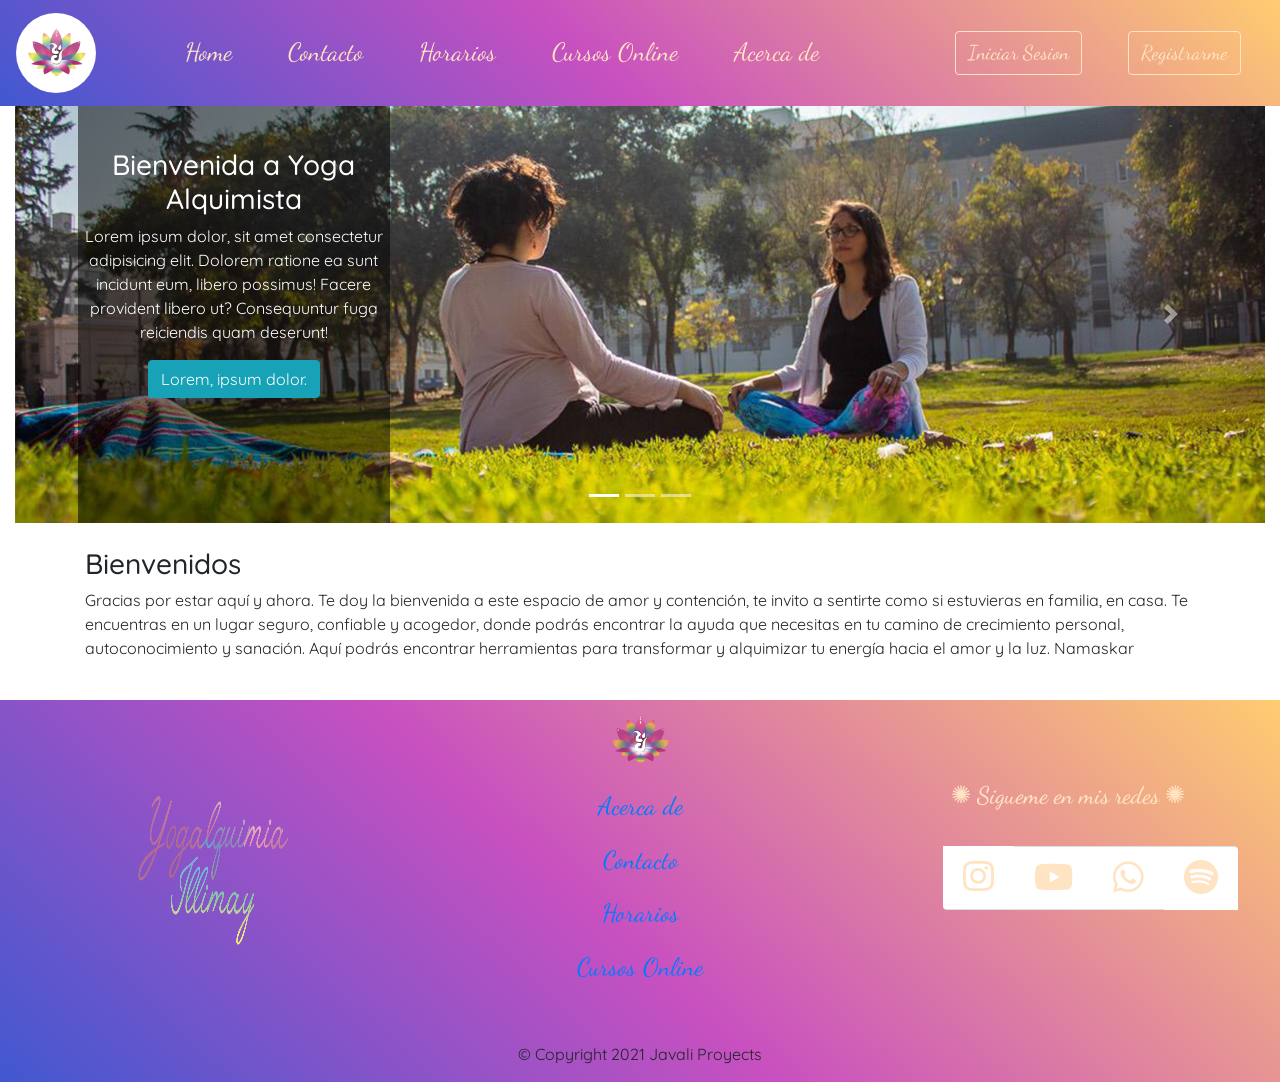
<file: index.html>
<!DOCTYPE html>
<html lang="es-cl">

<head>
    <meta charset="UTF-8">
    <meta name="viewport" content="width=device-width, initial-scale=1.0">
    <link
        href="https://fonts.googleapis.com/css2?family=Dancing+Script&family=Josefin+Slab:ital,wght@0,100;0,200;0,300;1,100;1,200&family=Quicksand:wght@300&display=swap"
        rel="stylesheet">
    <!-- Bootstrap CSS -->
    <link rel="stylesheet" href="assets/css/bootstrap.min.css">
    <!-- CSS Propios -->
    <link rel="stylesheet" type="text/css" href="assets/css/style.css">
    <link rel="stylesheet" type="text/css" href="assets/fontawesome-free-5.15.3-web/css/all.css">
    <link rel="stylesheet" type="text/css" href="assets/css/boostrap-seba.css">
    <title>Yoga Alquimista</title>
</head>

<body>
    <!--NAVBAR-->
    <header class="mynav">
        <nav class="navbar navbar-expand-lg ">
            <a class="navbar-brand" href="#">
                <img class="logo" src="assets/images/logo-wh.jpeg" alt="BRAND" height="80px" width="80px">
            </a>
            <button class="navbar-toggler" type="button" data-toggle="collapse" data-target="#navbarSupportedContent"
                aria-controls="navbarSupportedContent" aria-expanded="false" aria-label="Toggle navigation">
                <span class="navbar-toggler-icon"></span>
            </button>

            <div class="collapse navbar-collapse" id="navbarSupportedContent">
                <ul class="navbar-nav mr-auto">
                    <li class="nav-item active">
                        <a class="nav-link a-nav pr-5" href="#">Home<span class="sr-only">(current)</span></a>
                    </li>
                    <li class="nav-item">
                        <a class="nav-link a-nav pr-5" href="#">Contacto</a>
                    </li>
                    <li class="nav-item">
                        <a class="nav-link a-nav pr-5" href="#">Horarios</a>
                    </li>
                    <li class="nav-item">
                        <a class="nav-link a-nav pr-5" href="#">Cursos Online</a>
                    </li>
                    <li class="nav-item">
                        <a class="nav-link a-nav pr-5" href="#">Acerca de</a>
                    </li>
                </ul>
            </div>
            <ul class="navbar-nav mr-auto">
                <li class="nav-item col-6 col-md-auto ">
                    <a href="#" class="nav-link a-nav">
                        <button type="button" class="nav-btn btn btn">Iniciar Sesion</button>
                    </a>
                </li>
                <li class="nav-item col-6 col-md-auto ">
                    <a href="#" class="nav-link a-nav">
                        <button type="button" class="nav-btn btn ">Registrarme</button>
                    </a>
                </li>
            </ul>
        </nav>
    </header>
    <!--FIN NAVBAR-->

    <!--CAROUSEL @SBRV-->
    <div class="container-fluid">
        <div id="carousel1" class="carousel slide" data-ride="carousel">
            <ol class="carousel-indicators">
            <li data-target="#carouselExampleIndicators" data-slide-to="0" class="active"></li>
            <li data-target="#carouselExampleIndicators" data-slide-to="1"></li>
            <li data-target="#carouselExampleIndicators" data-slide-to="2"></li>
            </ol>
            <div class="carousel-inner">
                    <div class="carousel-item active"><!--Active inicializa-->
                        <img class="img-fluid" src="assets/images/slider_yoga1.jpg" alt="Primera imagen" title="Imagen 1" >  
                            <div class="carousel-caption-seba">
                                    <h3>Bienvenida a Yoga Alquimista</h3>
                                    <p1>Lorem ipsum dolor, sit amet consectetur adipisicing elit. Dolorem ratione ea sunt incidunt eum, libero possimus! Facere provident libero ut? Consequuntur fuga reiciendis quam deserunt!</p>
                                    <button type="button" class="btn btn-info-seba">Lorem, ipsum dolor.</button>
                                    
                            </div> 
                    </div>
                    <div class="carousel-item">
                        <img class="img-fluid" src="assets/images/slider_yoga2.jpg" alt="Segunda imagen" title="Imagen 2">
                            <div class="carousel-caption-seba">
                                <h3>Lorem ipsum dolor sit amet consectetur.</h3>
                                <p>Lorem, ipsum dolor sit amet consectetur adipisicing elit. Neque asperiores sed nulla at similique quibusdam ipsam accusantium incidunt praesentium nobis eius quaerat, ipsa, deleniti fugit hic. Maxime provident velit molestias!</p>
                                <button type="button" class="btn btn-info-seba">Lorem, ipsum.</button>
                            </div>
                    </div>
                    <div class="carousel-item">
                      <img class="img-fluid" src="assets/images/slider_yoga3.jpg" alt="Tercera imagen" title="Imagen 3">
                        <div class="carousel-caption-seba">
                            <h3>Bienvenida a Yoga Alquimista</h3>
                            <p>Lorem ipsum dolor sit amet, consectetur adipisicing elit. Reiciendis veniam eligendi quia distinctio fuga hic sit cum impedit laudantium! Exercitationem.</p>
                            <button type="button" class="btn btn-info-seba">Lorem ipsum dolor sit.</button>
                        </div>
                    </div>
                    
            </div>
                <a class="carousel-control-next" href="#carouselExampleIndicators" role="button" data-slide="next">
                <span class="carousel-control-next-icon" aria-hidden="true"></span>
                <span class="sr-only">Next</span>
                </a>
        </div>
    </div>
    <!--Fin carousel-->
    <br>
    <!--CONTENIDO-->
    <div class="container">
        <H3>Bienvenidos</H3>
        <p>Gracias por estar aquí y ahora.
            Te doy la bienvenida a este espacio de amor y contención, te invito a sentirte como si estuvieras en
            familia, en casa.
            Te encuentras en un lugar seguro, confiable y acogedor, donde podrás encontrar la ayuda que necesitas en
            tu camino de crecimiento personal, autoconocimiento y sanación.
            Aquí podrás encontrar herramientas para transformar y alquimizar tu energía hacia el amor y la luz.
            Namaskar</p>
    </div>
    <!--FIN CONTENIDO-->
    <br>
    <!--INICIO FOOTER-->
    <footer class="footer">
        <div class="container">
            <div class="row justify-content-between align-items-center">
                <div class=" col-sm-12 col-md-3 text-center mt-5">
                    <img src="assets/images/Logotipo e Isotipo Yogalquimia Illimay/Tipografia multicolor TRANSPARENTE.png"
                        alt="Tipografia" height="150" width="150">
                </div>
                <div class="col-sm-12 col-md-3 text-center ">
                    <img src="assets/images/Logotipo e Isotipo Yogalquimia Illimay/fondo TRANSPARENTE.png"
                        alt="logo yogalquimia" height="80px" width="80px">
                    <ul class="nav flex-column myul">
                        <li  class="nav-item">
                            <a class="nav-link active" href="#">Acerca de </a>
                        </li>
                        <li class="nav-item">
                            <a class="nav-link active" href="#">Contacto</a>
                        </li>
                        <li class="nav-item">
                            <a class="nav-link active" href="#">Horarios </a>
                        </li>
                        <li class="nav-item">
                            <a class="nav-link active" href="#">Cursos Online</a>
                        </li>
                    </ul>
                </div>
                <div class="col-sm-12 col-md-3 text-center ">
                    <h4 class="f-txt pb-4 ">✺ Sigueme en mis redes ✺</h4>
                    <ul class="f-list list-group list-group-horizontal list-group-flush ">
                        <li class="list-group-item" ><a href="#"></a><i class="fab fa-instagram micon"></i></li>
                        <li class="list-group-item" ><a href="#"></a><i class="fab fa-youtube micon"></i></li>
                        <li class="list-group-item" ><a href="#"></a><i class="fab fa-whatsapp micon"></i></li>
                        <li class="list-group-item" ><a href="#"></a><i class="fab fa-spotify micon"></i></li>
                    </ul>
                </div>
            </div>
        </div>
        </div>
        <div class="row text-center">
            <div class="col-sm-12 col-md-12 col-lg-12 col-xl-12 mt-5">
                <p class="cprg">© Copyright 2021 Javali Proyects
                </p>
            </div>
    </footer>

        <!--FIN FOOTER-->





        <!-- Javascript Optional -->

        <!-- Jquery first, then Popper.js, then Bootstrap JS -->

        <script src="https://code.jquery.com/jquery-3.5.1.slim.min.js"
            integrity="sha384-DfXdz2htPH0lsSSs5nCTpuj/zy4C+OGpamoFVy38MVBnE+IbbVYUew+OrCXaRkfj"
            crossorigin="anonymous"></script>
        <script src="https://cdn.jsdelivr.net/npm/popper.js@1.16.1/dist/umd/popper.min.js"
            integrity="sha384-9/reFTGAW83EW2RDu2S0VKaIzap3H66lZH81PoYlFhbGU+6BZp6G7niu735Sk7lN"
            crossorigin="anonymous"></script>
        <script src="https://cdn.jsdelivr.net/npm/bootstrap@4.6.0/dist/js/bootstrap.min.js"
            integrity="sha384-+YQ4JLhjyBLPDQt//I+STsc9iw4uQqACwlvpslubQzn4u2UU2UFM80nGisd026JF"
            crossorigin="anonymous"></script>
        <!--Javascrip escritorio-->
        <script src="assets/js/bootstrap.min.js"></script>
</body>

</html>
</file>
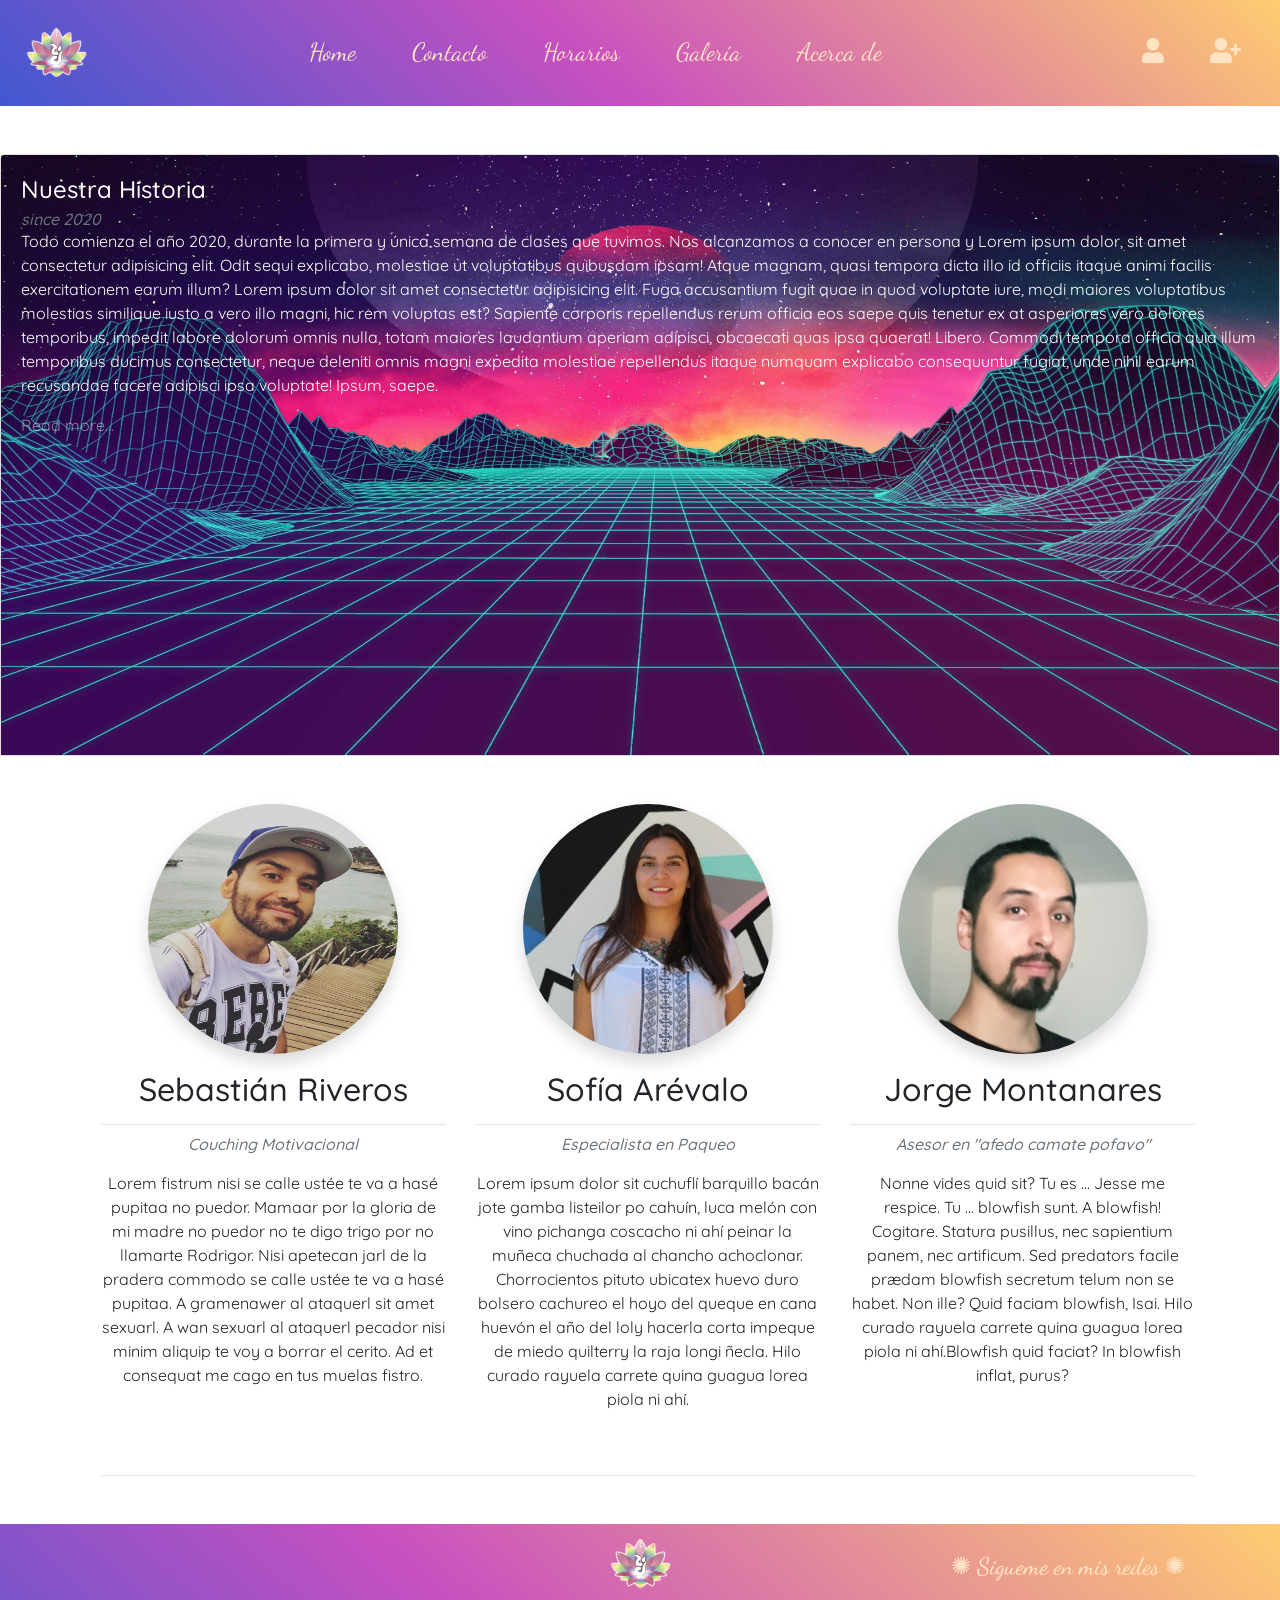
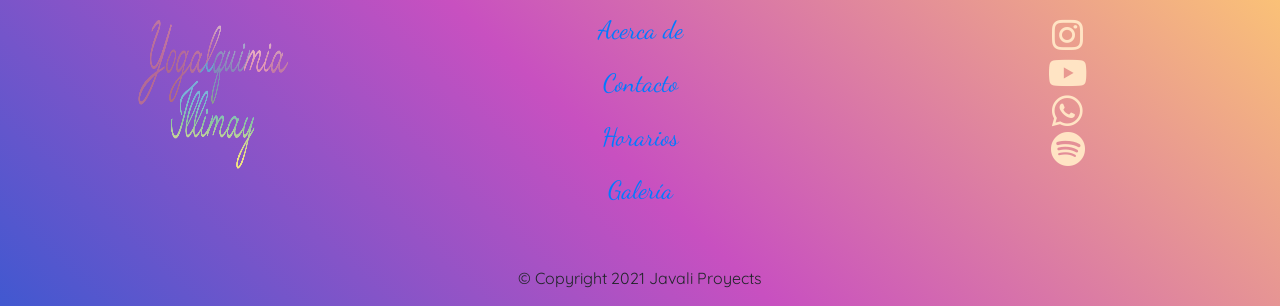
<file: acerca-de.html>
<!DOCTYPE html>
<html lang="es-cl">

<head>
    <meta charset="UTF-8">
    <meta name="viewport" content="width=device-width, initial-scale=1.0">
    <link
        href="https://fonts.googleapis.com/css2?family=Dancing+Script&family=Josefin+Slab:ital,wght@0,100;0,200;0,300;1,100;1,200&family=Quicksand:wght@300&display=swap"
        rel="stylesheet">
    <link rel="icon" type="image/png"
        href="assets/images/Logotipo e Isotipo Yogalquimia Illimay/fondo TRANSPARENTE.png" />
    <!-- Bootstrap CSS -->
    <link rel="stylesheet" href="assets/css/bootstrap.min.css">
    <!-- CSS Propios -->
    <link rel="stylesheet" type="text/css" href="assets/css/style.css">
    <link rel="stylesheet" type="text/css" href="assets/fontawesome-free-5.15.3-web/css/all.css">

    <title>Yoga Alquimia</title>
</head>

<body>
    <!--NAVBAR-->
    <header class="mynav">
        <nav class="navbar navbar-expand-lg ">
            <a class="navbar-brand" href="home.html">
                <img class="logo" src="assets/images/fondo-blanco-borde-blanco.png" alt="BRAND" height="80px" width="80px">
            </a>
            <button class="navbar-toggler" type="button" data-toggle="collapse" data-target="#navbarSupportedContent"
                aria-controls="navbarSupportedContent" aria-expanded="false" aria-label="Toggle navigation">
                <span class="navbar-toggler-icon"><i class="fas fa-spa"></i></span>
            </button>
            <div class="collapse navbar-collapse" id="navbarSupportedContent">
                <ul class="navbar-nav mr-auto">
                    <li class="nav-item active">
                        <a class="nav-link a-nav pr-5" href="home.html">Home<span class="sr-only">(current)</span></a>
                    </li>
                    <li class="nav-item">
                        <a class="nav-link a-nav pr-5" href="contacto.html">Contacto</a>
                    </li>
                    <li class="nav-item">
                        <a class="nav-link a-nav pr-5" href="horario.html">Horarios</a>
                    </li>
                    <li class="nav-item">
                        <a class="nav-link a-nav pr-5" href="gallery.html">Galería</a>
                    </li>
                    <li class="nav-item">
                        <a class="nav-link a-nav pr-5" href="acerca-de.html">Acerca de</a>
                    </li>
                </ul>
            </div>
            <div class="d-none d-lg-block d-xl-block">
                <ul class="navbar-nav mr-auto ">
                    <li class="nav-item col-6 col-md-auto ">
                        <a href="#" class="nav-link a-nav">
                            <i class="fas fa-user"></i>
                        </a>
                    </li>
                    <li class="nav-item col-6 col-md-auto">
                        <a href="#" class="nav-link a-nav">
                            <i class="fas fa-user-plus"></i>
                        </a>
                    </li>
                </ul>
            </div>
        </nav>
    </header>
    <!--FIN NAVBAR-->

    <!--JAVALI-->

<!--nuestra historia-->
    <div class="row ">
        <div class="col-sm-12">
            <div class="card mt-5">
                <img class="card-img-top" src="assets/images/img javali/nuestra historia.jpg" alt="paiasje futurista"
                    height="600px" width="400px">
                <div class="card-img-overlay">
                    <h4 class="card-title text-white bold">Nuestra Historia</h4>
                    <h6 class="card-subtitle text-muted text-white font-italic">since 2020</h6>
                    <p class="card-text text-white text-wrap d-none d-md-block">Todo comienza el año 2020, durante la
                        primera y única semana de clases que tuvimos. Nos alcanzamos a conocer en persona y Lorem ipsum
                        dolor, sit amet consectetur adipisicing elit. Odit sequi explicabo, molestiae ut voluptatibus
                        quibusdam ipsam! Atque magnam, quasi tempora dicta illo id officiis itaque animi facilis
                        exercitationem earum illum? Lorem ipsum dolor sit amet consectetur adipisicing elit. Fuga
                        accusantium fugit quae in quod voluptate iure, modi maiores voluptatibus molestias similique
                        iusto a vero illo magni, hic rem voluptas est?
                        Sapiente corporis repellendus rerum officia eos saepe quis tenetur ex at asperiores vero dolores
                        temporibus, impedit labore dolorum omnis nulla, totam maiores laudantium aperiam adipisci,
                        obcaecati quas ipsa quaerat! Libero.
                        Commodi tempora officia quia illum temporibus ducimus consectetur, neque deleniti omnis magni
                        expedita molestiae repellendus itaque numquam explicabo consequuntur fugiat, unde nihil earum
                        recusandae facere adipisci ipsa voluptate! Ipsum, saepe.
                        <o></o>
                    </p><a href="#" class="card-link text-white-50">Read more...</a>
                </div>
            </div>
        </div>
    </div>
   <!--nuestra historia-->

   <!--squad fotos-->
    <div class="container circulos mt-5">
        <div class="row text-center pl-3">
            <div class="col-md-4 col-lg-4">
                <img class=" t-img rounded-circle shadow " alt="100x100" height="250px" width="250px"
                    src="assets/images/img javali/seba.jpeg" data-holder-rendered="true">

                <h2 class="m-3">Sebastián Riveros</h2>

                <hr class="mb-3" />
                <h6 class="card-subtitle text-muted text-white font-italic mb-3">Couching Motivacional</h6>
                <p>Lorem fistrum nisi se calle ustée te va a hasé pupitaa no puedor. Mamaar por la gloria de mi madre no
                    puedor no te digo trigo por no llamarte Rodrigor. Nisi apetecan jarl de la pradera commodo se calle
                    ustée te va a hasé pupitaa. A gramenawer al ataquerl sit amet sexuarl. A wan sexuarl al ataquerl
                    pecador nisi minim aliquip te voy a borrar el cerito. Ad et consequat me cago en tus muelas fistro.
                </p>
            </div>
            <div class="col-md-4 col-lg-4">
                <img class="rounded-circle  shadow" alt="100x100" height="250px" width="250px"
                    src="assets/images/img javali/sofia-lnkdn.jpg" data-holder-rendered="true">

                <h2 class="m-3">Sofía Arévalo</h2>

                <hr class="mb-3" />
                <h6 class="card-subtitle text-muted text-white font-italic mb-3">Especialista en Paqueo</h6>

                <p>Lorem ipsum dolor sit cuchuflí barquillo bacán jote gamba listeilor po cahuín, luca melón con vino
                    pichanga coscacho ni ahí peinar la muñeca chuchada al chancho achoclonar. Chorrocientos pituto
                    ubicatex huevo duro bolsero cachureo el hoyo del queque en cana huevón el año del loly hacerla corta
                    impeque de miedo quilterry la raja longi ñecla. Hilo curado rayuela carrete quina guagua lorea piola
                    ni ahí.
                </p>
            </div>
            <div class="col-md-4 col-lg-4">

                <img class="rounded-circle shadow" alt="100x100 " height="250px" width="250px"
                    src="assets/images/img javali/jorge.jpeg" data-holder-rendered="true">

                <h2 class="m-3">Jorge Montanares</h2>

                <hr class="mb-3" />
                <h6 class="card-subtitle text-muted text-white font-italic mb-3">Asesor en "afedo camate pofavo"</h6>

                <p>Nonne vides quid sit? Tu es ... Jesse me respice. Tu ... blowfish sunt. A blowfish! Cogitare. Statura
                    pusillus, nec sapientium panem, nec artificum. Sed predators facile prædam blowfish secretum telum
                    non se habet. Non ille? Quid faciam blowfish, Isai. Hilo curado rayuela carrete quina guagua lorea
                    piola
                    ni ahí.Blowfish quid faciat? In blowfish inflat, purus?
                </p>
            </div>
            <div class="col-12">
                <hr class="mb-5 mt-5">
            </div>
        </div>
    </div>
<!--squad fotos-->

    <!--FIN JAVALI-->

    <!--INICIO FOOTER-->
    <footer class="footer">
        <div class="container">
            <div class="row justify-content-between align-items-center">
                <div class=" col-sm-12 col-md-3 text-center mt-5">
                    <img src="assets/images/Logotipo e Isotipo Yogalquimia Illimay/Tipografia multicolor TRANSPARENTE.png"
                        alt="Tipografia" height="150" width="150">
                </div>
                <div class="col-sm-12 col-md-3 text-center ">
                    <a href="home.html"><img src="assets/images/fondo-blanco-borde-blanco.png"alt="logo yogalquimia" height="80px" width="80px">
                    </a>
                    <ul class="nav flex-column myul">
                        <li class="nav-item">
                            <a class="nav-link active" href="acerca-de.html">Acerca de </a>
                        </li>
                        <li class="nav-item">
                            <a class="nav-link active" href="contacto.html">Contacto</a>
                        </li>
                        <li class="nav-item">
                            <a class="nav-link active" href="horario.html">Horarios </a>
                        </li>
                        <li class="nav-item">
                            <a class="nav-link active" href="gallery.html">Galería</a>
                        </li>
                    </ul>
                </div>
                <div class="col-sm-12 col-md-3 text-center ">
                    <h4 class="f-txt pb-4  ">✺ Sigueme en mis redes ✺</h4>
                    <ul class="f-list">
                        <li class="nav-item"><a href="#"></a><i class="fab fa-instagram micon"></i></li>
                        <li class="nav-item"><a href="#"></a><i class="fab fa-youtube micon"></i></li>
                        <li class="nav-item"><a href="#"></a><i class="fab fa-whatsapp micon"></i></li>
                        <li class="nav-item"><a href="#"></a><i class="fab fa-spotify micon"></i></li>
                    </ul>
                </div>
            </div>
        </div>
        </div>
        <div class="row text-center">
            <div class="col-sm-12 col-md-12 col-lg-12 col-xl-12 mt-5">
                <p class="cprg">© Copyright 2021 Javali Proyects
                </p>
            </div>
    </footer>

    <!--FIN FOOTER-->





    <!-- Javascript Optional -->

    <!-- Jquery first, then Popper.js, then Bootstrap JS -->

    <script src="https://code.jquery.com/jquery-3.5.1.slim.min.js"
        integrity="sha384-DfXdz2htPH0lsSSs5nCTpuj/zy4C+OGpamoFVy38MVBnE+IbbVYUew+OrCXaRkfj"
        crossorigin="anonymous"></script>
    <script src="https://cdn.jsdelivr.net/npm/popper.js@1.16.1/dist/umd/popper.min.js"
        integrity="sha384-9/reFTGAW83EW2RDu2S0VKaIzap3H66lZH81PoYlFhbGU+6BZp6G7niu735Sk7lN"
        crossorigin="anonymous"></script>
    <script src="https://cdn.jsdelivr.net/npm/bootstrap@4.6.0/dist/js/bootstrap.min.js"
        integrity="sha384-+YQ4JLhjyBLPDQt//I+STsc9iw4uQqACwlvpslubQzn4u2UU2UFM80nGisd026JF"
        crossorigin="anonymous"></script>
    <!--Javascrip escritorio-->
    <script src="assets/js/bootstrap.min.js"></script>
</body>

</html>
</file>
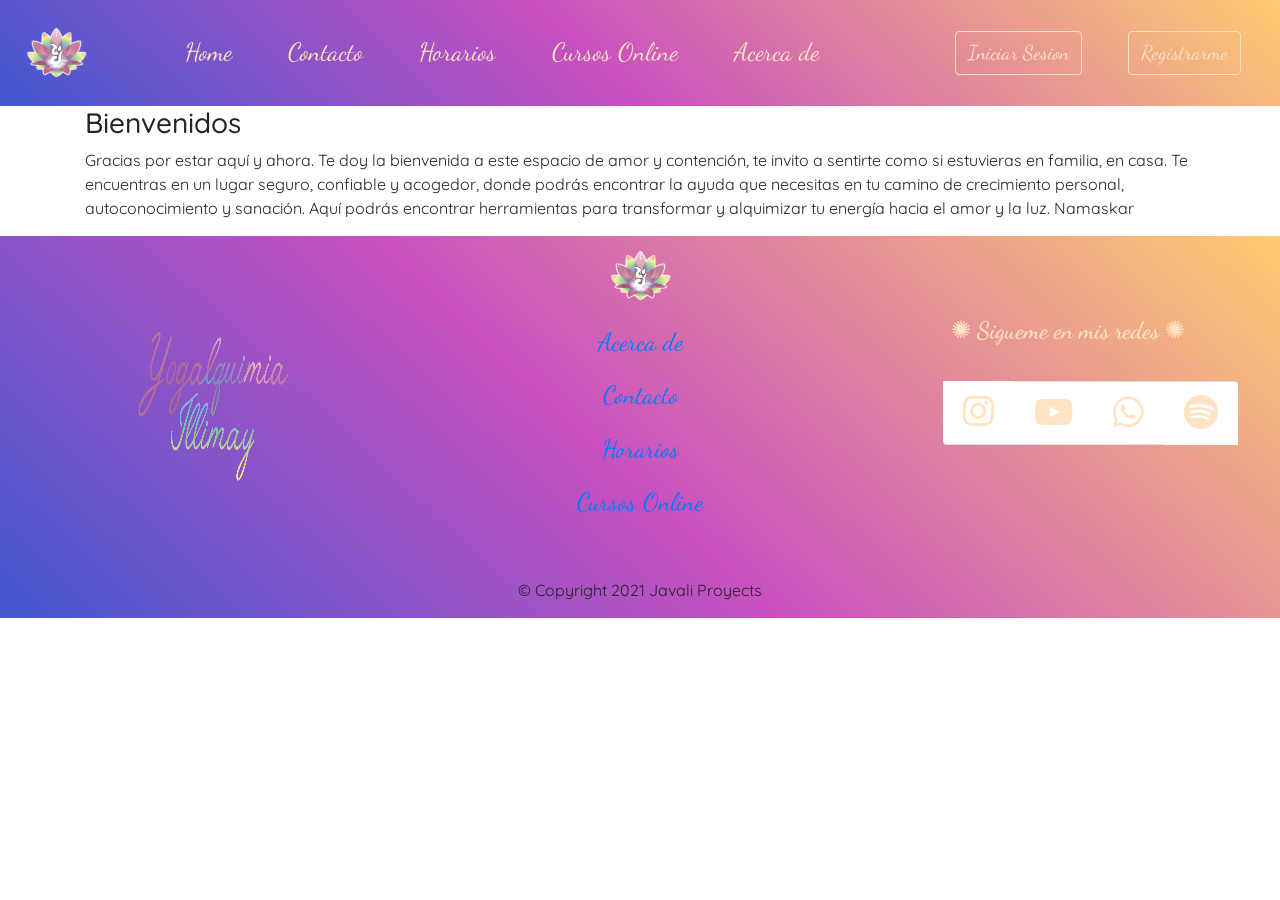
<file: base.html>
<!DOCTYPE html>
<html lang="es-cl">

<head>
    <meta charset="UTF-8">
    <meta name="viewport" content="width=device-width, initial-scale=1.0">
    <link
        href="https://fonts.googleapis.com/css2?family=Dancing+Script&family=Josefin+Slab:ital,wght@0,100;0,200;0,300;1,100;1,200&family=Quicksand:wght@300&display=swap"
        rel="stylesheet">
    <!-- Bootstrap CSS -->
    <link rel="stylesheet" href="assets/css/bootstrap.min.css">
    <!-- CSS Propios -->
    <link rel="stylesheet" type="text/css" href="assets/css/style.css">
    <link rel="stylesheet" type="text/css" href="assets/fontawesome-free-5.15.3-web/css/all.css">

    <title>Yoga Alquimista</title>
</head>

<body>
    <!--NAVBAR-->
    <header class="mynav">
        <nav class="navbar navbar-expand-lg ">
            <a class="navbar-brand" href="#">
                <img class="logo" src="assets/images/fondo-blanco-borde-blanco.png" alt="BRAND" height="80px" width="80px">
            </a>
            <button class="navbar-toggler" type="button" data-toggle="collapse" data-target="#navbarSupportedContent"
                aria-controls="navbarSupportedContent" aria-expanded="false" aria-label="Toggle navigation">
                <span class="navbar-toggler-icon"></span>
            </button>

            <div class="collapse navbar-collapse" id="navbarSupportedContent">
                <ul class="navbar-nav mr-auto">
                    <li class="nav-item active">
                        <a class="nav-link a-nav pr-5" href="#">Home<span class="sr-only">(current)</span></a>
                    </li>
                    <li class="nav-item">
                        <a class="nav-link a-nav pr-5" href="#">Contacto</a>
                    </li>
                    <li class="nav-item">
                        <a class="nav-link a-nav pr-5" href="#">Horarios</a>
                    </li>
                    <li class="nav-item">
                        <a class="nav-link a-nav pr-5" href="#">Cursos Online</a>
                    </li>
                    <li class="nav-item">
                        <a class="nav-link a-nav pr-5" href="#">Acerca de</a>
                    </li>
                </ul>
            </div>
            <ul class="navbar-nav mr-auto">
                <li class="nav-item col-6 col-md-auto ">
                    <a href="#" class="nav-link a-nav">
                        <button type="button" class="nav-btn btn btn">Iniciar Sesion</button>
                    </a>
                </li>
                <li class="nav-item col-6 col-md-auto ">
                    <a href="#" class="nav-link a-nav">
                        <button type="button" class="nav-btn btn ">Registrarme</button>
                    </a>
                </li>
            </ul>
        </nav>
    </header>
    <!--FIN NAVBAR-->
    <!--CONTENIDO-->
    <div class="container">
        <H3>Bienvenidos</H3>
        <p>Gracias por estar aquí y ahora.
            Te doy la bienvenida a este espacio de amor y contención, te invito a sentirte como si estuvieras en
            familia, en casa.
            Te encuentras en un lugar seguro, confiable y acogedor, donde podrás encontrar la ayuda que necesitas en
            tu camino de crecimiento personal, autoconocimiento y sanación.
            Aquí podrás encontrar herramientas para transformar y alquimizar tu energía hacia el amor y la luz.
            Namaskar</p>
    </div>
    <!--FIN CONTENIDO-->

    <!--INICIO FOOTER-->
    <footer class="footer">
        <div class="container">
            <div class="row justify-content-between align-items-center">
                <div class=" col-sm-12 col-md-3 text-center mt-5">
                    <img src="assets/images/Logotipo e Isotipo Yogalquimia Illimay/Tipografia multicolor TRANSPARENTE.png"
                        alt="Tipografia" height="150" width="150">
                </div>
                <div class="col-sm-12 col-md-3 text-center ">
                    <img src="assets/images/fondo-blanco-borde-blanco.png"
                        alt="logo yogalquimia" height="80px" width="80px">
                    <ul class="nav flex-column myul">
                        <li  class="nav-item">
                            <a class="nav-link active" href="#">Acerca de </a>
                        </li>
                        <li class="nav-item">
                            <a class="nav-link active" href="#">Contacto</a>
                        </li>
                        <li class="nav-item">
                            <a class="nav-link active" href="#">Horarios </a>
                        </li>
                        <li class="nav-item">
                            <a class="nav-link active" href="#">Cursos Online</a>
                        </li>
                    </ul>
                </div>
                <div class="col-sm-12 col-md-3 text-center ">
                    <h4 class="f-txt pb-4 ">✺ Sigueme en mis redes ✺</h4>
                    <ul class="f-list list-group list-group-horizontal list-group-flush ">
                        <li class="list-group-item" ><a href="#"></a><i class="fab fa-instagram micon"></i></li>
                        <li class="list-group-item" ><a href="#"></a><i class="fab fa-youtube micon"></i></li>
                        <li class="list-group-item" ><a href="#"></a><i class="fab fa-whatsapp micon"></i></li>
                        <li class="list-group-item" ><a href="#"></a><i class="fab fa-spotify micon"></i></li>
                    </ul>
                </div>
            </div>
        </div>
        </div>
        <div class="row text-center">
            <div class="col-sm-12 col-md-12 col-lg-12 col-xl-12 mt-5">
                <p class="cprg">© Copyright 2021 Javali Proyects
                </p>
            </div>
    </footer>

        <!--FIN FOOTER-->





        <!-- Javascript Optional -->

        <!-- Jquery first, then Popper.js, then Bootstrap JS -->

        <script src="https://code.jquery.com/jquery-3.5.1.slim.min.js"
            integrity="sha384-DfXdz2htPH0lsSSs5nCTpuj/zy4C+OGpamoFVy38MVBnE+IbbVYUew+OrCXaRkfj"
            crossorigin="anonymous"></script>
        <script src="https://cdn.jsdelivr.net/npm/popper.js@1.16.1/dist/umd/popper.min.js"
            integrity="sha384-9/reFTGAW83EW2RDu2S0VKaIzap3H66lZH81PoYlFhbGU+6BZp6G7niu735Sk7lN"
            crossorigin="anonymous"></script>
        <script src="https://cdn.jsdelivr.net/npm/bootstrap@4.6.0/dist/js/bootstrap.min.js"
            integrity="sha384-+YQ4JLhjyBLPDQt//I+STsc9iw4uQqACwlvpslubQzn4u2UU2UFM80nGisd026JF"
            crossorigin="anonymous"></script>
        <!--Javascrip escritorio-->
        <script src="assets/js/bootstrap.min.js"></script>
</body>

</html>
</file>
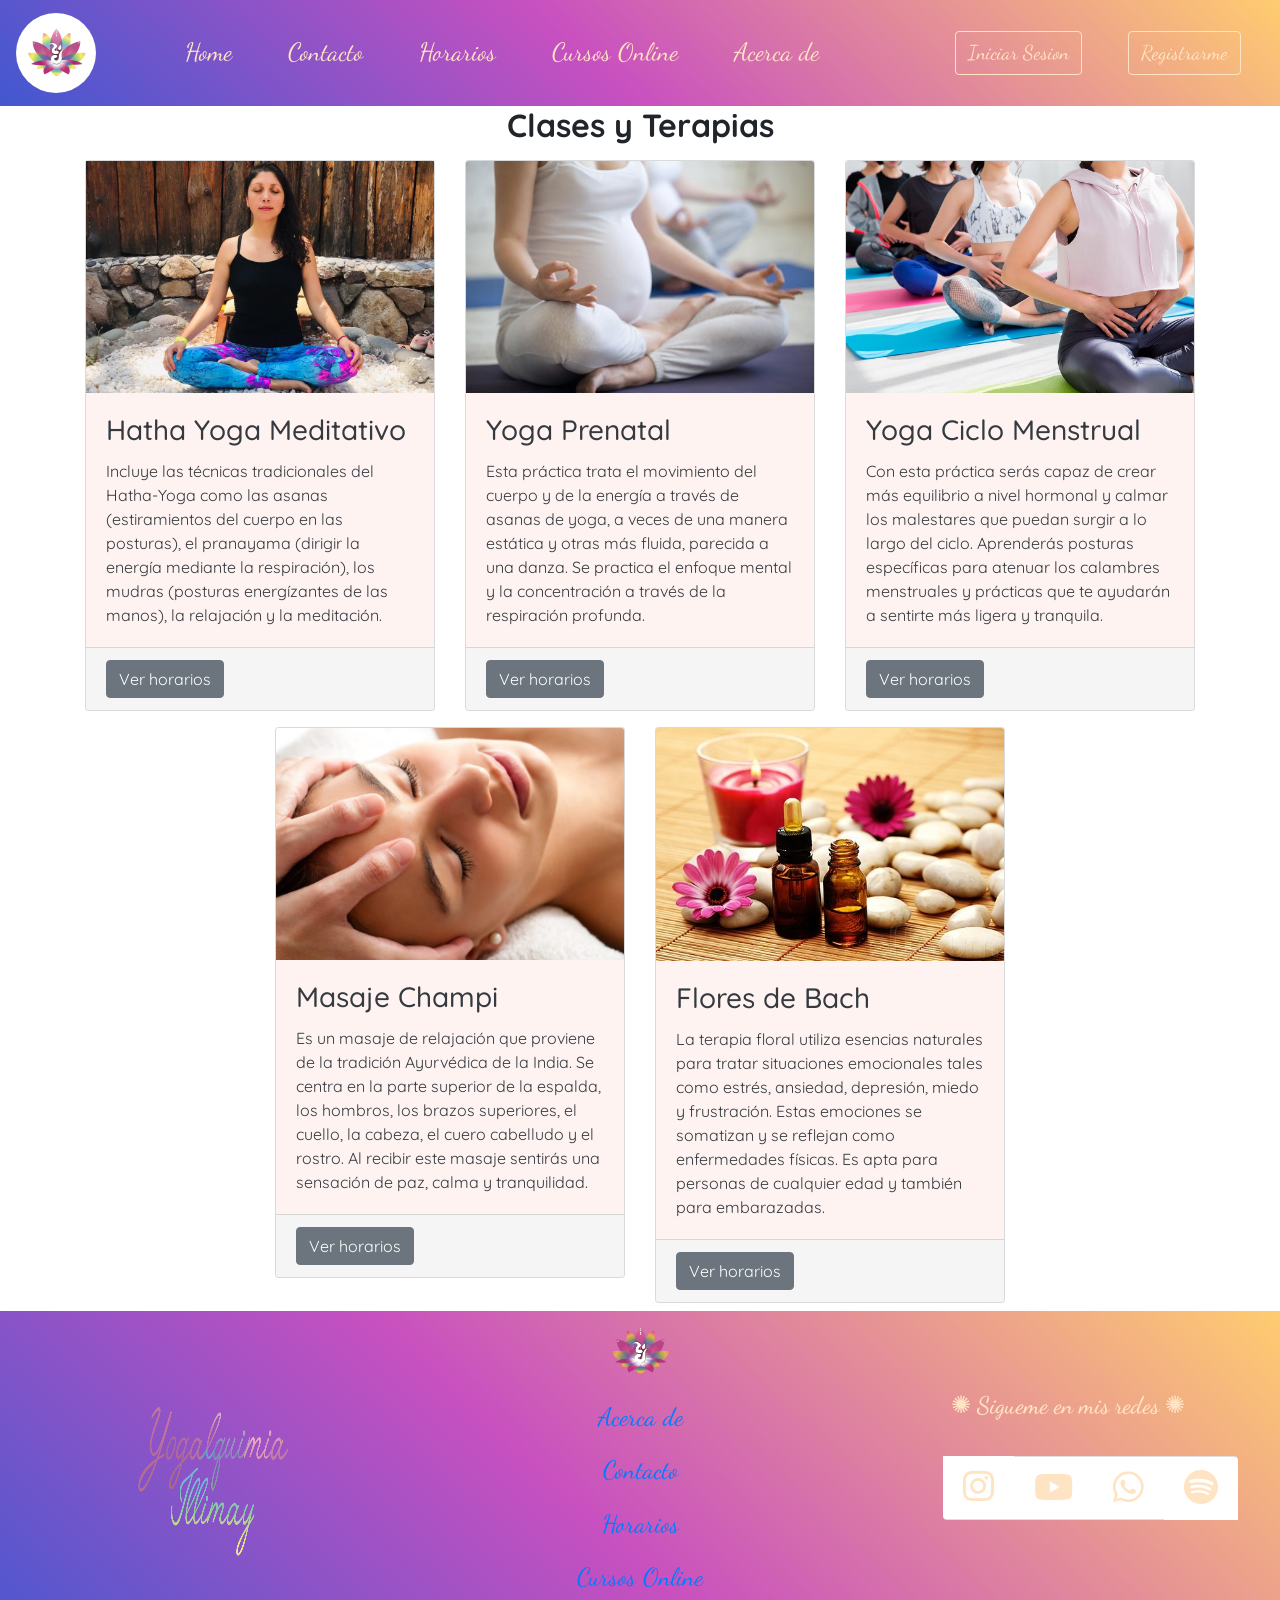
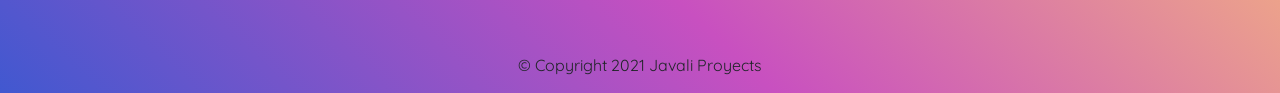
<file: cards.html>
<!DOCTYPE html>
<html lang="es-cl">

<head>
    <meta charset="UTF-8">
    <meta name="viewport" content="width=device-width, initial-scale=1.0">
    <link
        href="https://fonts.googleapis.com/css2?family=Dancing+Script&family=Josefin+Slab:ital,wght@0,100;0,200;0,300;1,100;1,200&family=Quicksand:wght@300&display=swap"
        rel="stylesheet">
    <!-- Bootstrap CSS -->
    <link rel="stylesheet" href="assets/css/bootstrap.min.css">
    <!-- CSS Propios -->
    <link rel="stylesheet" type="text/css" href="assets/css/style.css">
    <link rel="stylesheet" type="text/css" href="assets/fontawesome-free-5.15.3-web/css/all.css">

    <title>Yoga Alquimista</title>
</head>

<body>
    <!--NAVBAR-->
    <header class="mynav">
        <nav class="navbar navbar-expand-lg ">
            <a class="navbar-brand" href="#">
                <img class="logo" src="assets/images/logo-wh.jpeg" alt="BRAND" height="80px" width="80px">
            </a>
            <button class="navbar-toggler" type="button" data-toggle="collapse" data-target="#navbarSupportedContent"
                aria-controls="navbarSupportedContent" aria-expanded="false" aria-label="Toggle navigation">
                <span class="navbar-toggler-icon"></span>
            </button>

            <div class="collapse navbar-collapse" id="navbarSupportedContent">
                <ul class="navbar-nav mr-auto">
                    <li class="nav-item active">
                        <a class="nav-link a-nav pr-5" href="#">Home<span class="sr-only">(current)</span></a>
                    </li>
                    <li class="nav-item">
                        <a class="nav-link a-nav pr-5" href="#">Contacto</a>
                    </li>
                    <li class="nav-item">
                        <a class="nav-link a-nav pr-5" href="#">Horarios</a>
                    </li>
                    <li class="nav-item">
                        <a class="nav-link a-nav pr-5" href="#">Cursos Online</a>
                    </li>
                    <li class="nav-item">
                        <a class="nav-link a-nav pr-5" href="#">Acerca de</a>
                    </li>
                </ul>
            </div>
            <ul class="navbar-nav mr-auto">
                <li class="nav-item col-6 col-md-auto ">
                    <a href="#" class="nav-link a-nav">
                        <button type="button" class="nav-btn btn btn">Iniciar Sesion</button>
                    </a>
                </li>
                <li class="nav-item col-6 col-md-auto ">
                    <a href="#" class="nav-link a-nav">
                        <button type="button" class="nav-btn btn ">Registrarme</button>
                    </a>
                </li>
            </ul>
        </nav>
    </header>
    <!--FIN NAVBAR-->
    <!--CONTENIDO-->
    <!--Cards-->
    <div class="container">
        <h2 class="text-center font-weight-bold" >Clases y Terapias</h2>
        
        <div class="row">
            <!--Card1-->
            <div class="col-md-4 mt-2 mb-2">
                <div class="card bg-light text-dark">
                    <img class="img-fluid" src="assets/images/cards/hatha_card1.jpg" alt="Imagen">
                    <div class="card-body">
                        <h3 class="card-title">Hatha Yoga Meditativo</h3>
                        <p class="card-text">Incluye las técnicas tradicionales del Hatha-Yoga como las asanas (estiramientos del cuerpo en las posturas), el pranayama (dirigir la energía mediante la respiración), los mudras (posturas energízantes de las manos), la relajación y la meditación.</p>
                    </div>
                    <div class="card-footer">
                        <a href="#" class="btn btn-secondary">Ver horarios</a>
                    </div>
                </div>
            </div>
            <!--Card2-->
            <div class="col-md-4 mt-2 mb-2">
                <div class="card bg-light text-dark">
                    <img class="card-img-top" src="assets\images\cards\prenatal2.jpg" alt="Imagen">
                    <div class="card-body">
                        <h3 class="card-title">Yoga Prenatal</h3>
                        <p class="card-text">Esta práctica trata el movimiento del cuerpo y de la energía a través de asanas de yoga, a veces de una manera estática y otras más fluida, parecida a una danza. Se practica el enfoque mental y la concentración a través de la respiración profunda.</p>
                    </div>
                    <div class="card-footer">
                        <a href="#" class="btn btn-secondary">Ver horarios</a>
                    </div>
                </div>
            </div>
            <!--Card3-->
            <div class="col-md-4 mt-2 mb-2">
                <div class="card bg-light text-dark">
                    <img class="card-img-top" src="assets/images/cards/ciclo_card1.jpg" alt="Imagen">
                    <div class="card-body">
                        <h3 class="card-title">Yoga Ciclo Menstrual</h3>
                        <p class="card-text">Con esta práctica serás capaz de crear más equilibrio a nivel hormonal y calmar los malestares que puedan surgir a lo largo del ciclo. Aprenderás posturas específicas para atenuar los calambres menstruales y prácticas que te ayudarán a sentirte más ligera y tranquila.</p>
                    </div>
                    <div class="card-footer">
                        <a href="#" class="btn btn-secondary">Ver horarios</a>
                    </div>
                </div>
            </div>

            <div class="col-md-2">

            </div>
            <!--Card4-->
            <div class="col-md-4 mt-2 mb-2">
                <div class="card bg-light text-dark">
                    <img class="card-img-top" src="assets/images/cards/champi_card1.jpg" alt="Imagen">
                    <div class="card-body">
                        <h3 class="card-title">Masaje Champi</h3>
                        <p class="card-text">Es un masaje de relajación que proviene de la tradición Ayurvédica de la India. Se centra en la parte superior de la espalda, los hombros, los brazos superiores, el cuello, la cabeza, el cuero cabelludo y el rostro. Al recibir este masaje sentirás una sensación de paz, calma y tranquilidad.</p>
                    </div>
                    <div class="card-footer">
                        <a href="#" class="btn btn-secondary">Ver horarios</a>
                    </div>
                </div>
            </div>
            <!--Card5-->
            <div class="col-md-4 mt-2 mb-2">
                <div class="card bg-light text-dark">
                    <img class="card-img-top" src="assets/images/cards/bach1.jpg" alt="Imagen">
                    <div class="card-body">
                        <h3 class="card-title">Flores de Bach</h3>
                        <p class="card-text">La terapia floral utiliza esencias naturales para tratar situaciones emocionales tales como estrés, ansiedad, depresión, miedo y frustración. Estas emociones se somatizan y se reflejan como enfermedades físicas. Es apta para personas de cualquier edad y también para embarazadas.</p>
                    </div>
                    <div class="card-footer">
                        <a href="#" class="btn btn-secondary">Ver horarios</a>
                    </div>
                </div>
            </div>
        </div>
    </div>


    
    <!--FIN CONTENIDO-->

    <!--INICIO FOOTER-->
    <footer class="footer">
        <div class="container">
            <div class="row justify-content-between align-items-center">
                <div class=" col-sm-12 col-md-3 text-center mt-5">
                    <img src="assets/images/Logotipo e Isotipo Yogalquimia Illimay/Tipografia multicolor TRANSPARENTE.png"
                        alt="Tipografia" height="150" width="150">
                </div>
                <div class="col-sm-12 col-md-3 text-center ">
                    <img src="assets/images/Logotipo e Isotipo Yogalquimia Illimay/fondo TRANSPARENTE.png"
                        alt="logo yogalquimia" height="80px" width="80px">
                    <ul class="nav flex-column myul">
                        <li  class="nav-item">
                            <a class="nav-link active" href="#">Acerca de </a>
                        </li>
                        <li class="nav-item">
                            <a class="nav-link active" href="#">Contacto</a>
                        </li>
                        <li class="nav-item">
                            <a class="nav-link active" href="#">Horarios </a>
                        </li>
                        <li class="nav-item">
                            <a class="nav-link active" href="#">Cursos Online</a>
                        </li>
                    </ul>
                </div>
                <div class="col-sm-12 col-md-3 text-center ">
                    <h4 class="f-txt pb-4 ">✺ Sigueme en mis redes ✺</h4>
                    <ul class="f-list list-group list-group-horizontal list-group-flush ">
                        <li class="list-group-item" ><a href="#"></a><i class="fab fa-instagram micon"></i></li>
                        <li class="list-group-item" ><a href="#"></a><i class="fab fa-youtube micon"></i></li>
                        <li class="list-group-item" ><a href="#"></a><i class="fab fa-whatsapp micon"></i></li>
                        <li class="list-group-item" ><a href="#"></a><i class="fab fa-spotify micon"></i></li>
                    </ul>
                </div>
            </div>
        </div>
        </div>
        <div class="row text-center">
            <div class="col-sm-12 col-md-12 col-lg-12 col-xl-12 mt-5">
                <p class="cprg">© Copyright 2021 Javali Proyects
                </p>
            </div>
    </footer>

        <!--FIN FOOTER-->





        <!-- Javascript Optional -->

        <!-- Jquery first, then Popper.js, then Bootstrap JS -->

        <script src="https://code.jquery.com/jquery-3.5.1.slim.min.js"
            integrity="sha384-DfXdz2htPH0lsSSs5nCTpuj/zy4C+OGpamoFVy38MVBnE+IbbVYUew+OrCXaRkfj"
            crossorigin="anonymous"></script>
        <script src="https://cdn.jsdelivr.net/npm/popper.js@1.16.1/dist/umd/popper.min.js"
            integrity="sha384-9/reFTGAW83EW2RDu2S0VKaIzap3H66lZH81PoYlFhbGU+6BZp6G7niu735Sk7lN"
            crossorigin="anonymous"></script>
        <script src="https://cdn.jsdelivr.net/npm/bootstrap@4.6.0/dist/js/bootstrap.min.js"
            integrity="sha384-+YQ4JLhjyBLPDQt//I+STsc9iw4uQqACwlvpslubQzn4u2UU2UFM80nGisd026JF"
            crossorigin="anonymous"></script>
        <!--Javascrip escritorio-->
        <script src="assets/js/bootstrap.min.js"></script>
</body>

</html>
</file>
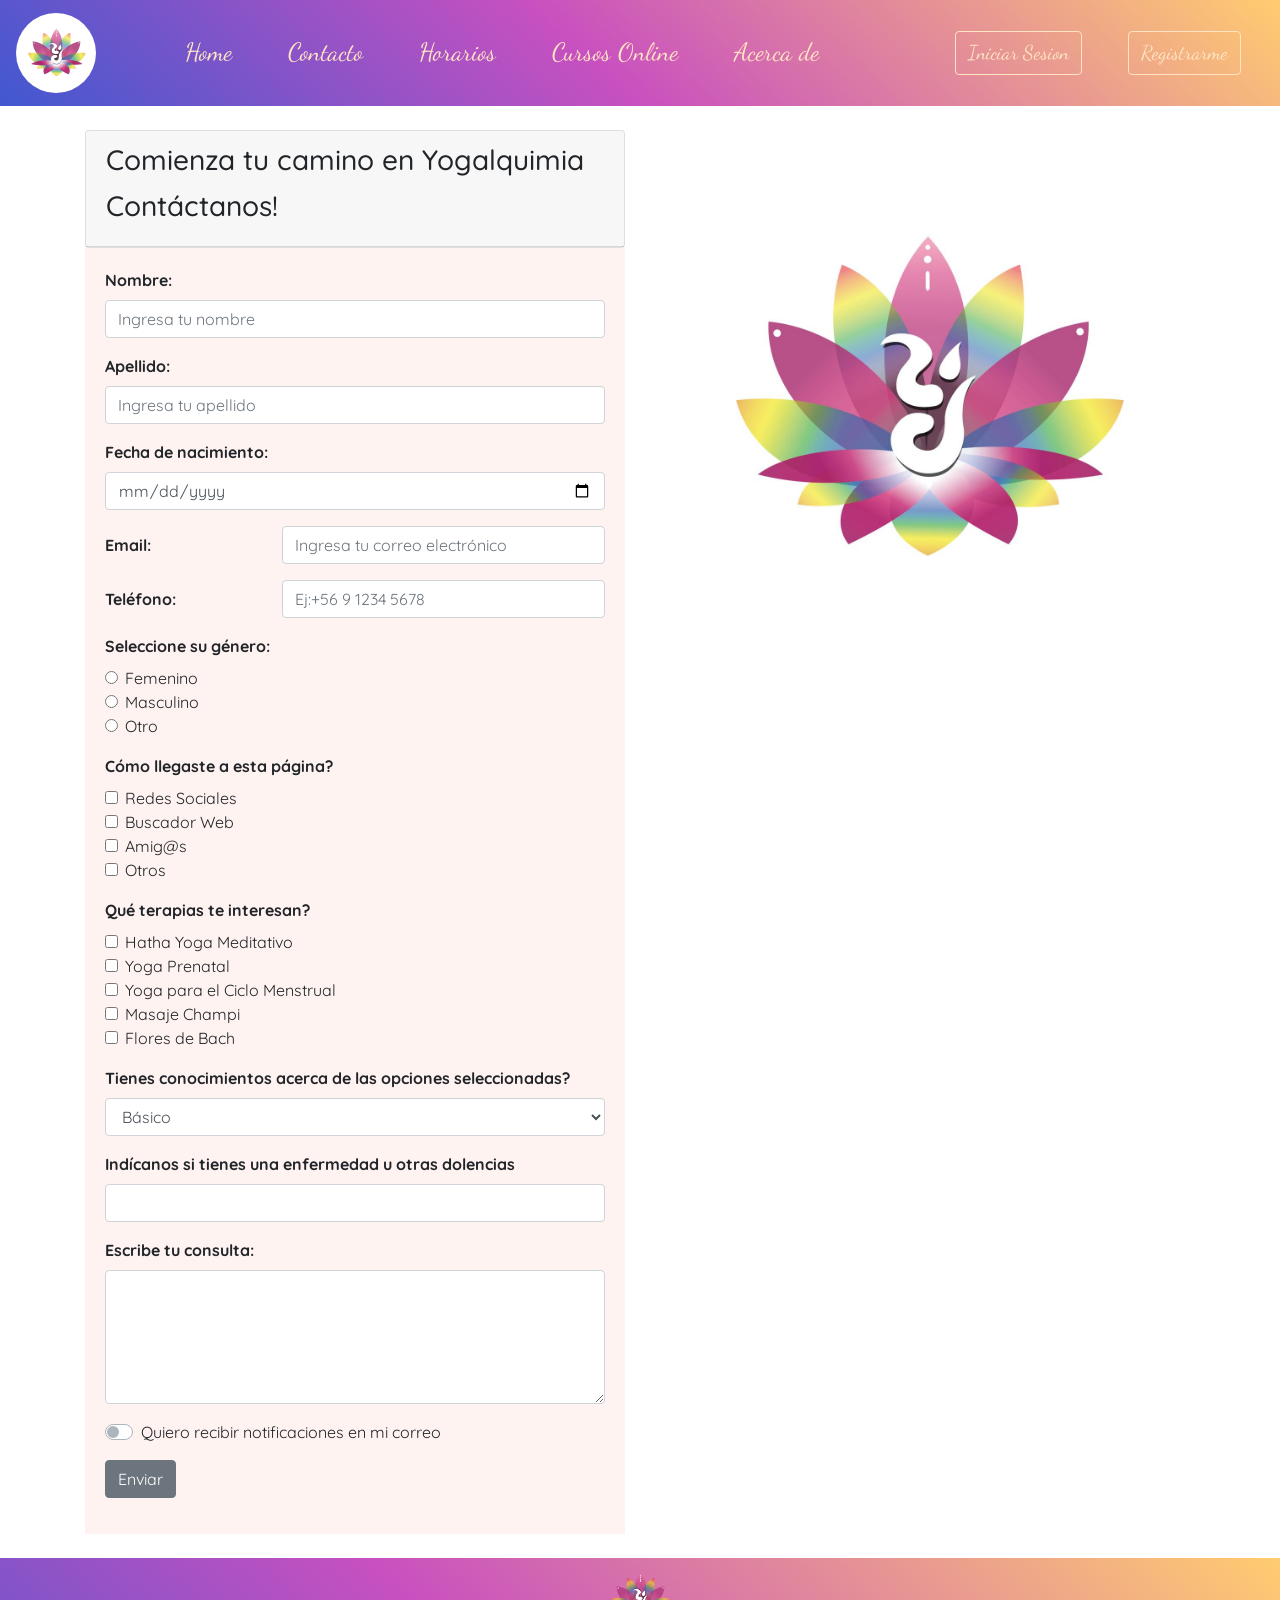
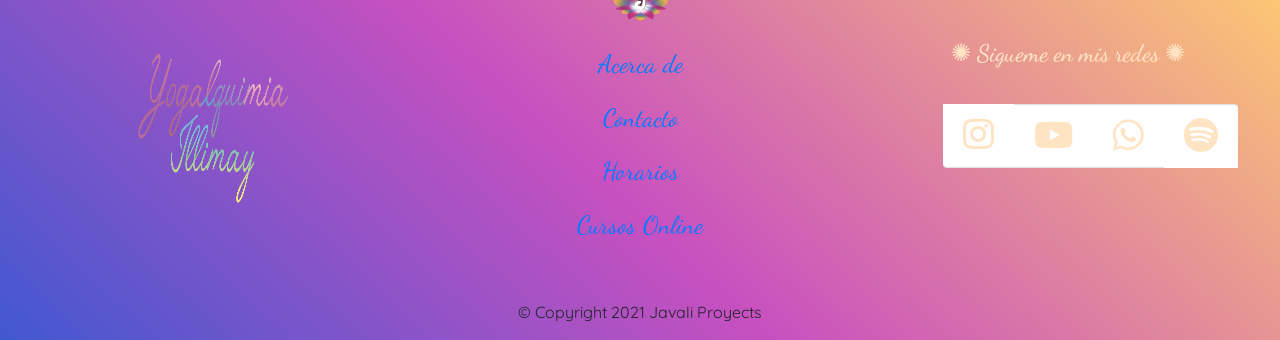
<file: contact.html>
<!DOCTYPE html>
<html lang="es-cl">

<head>
    <meta charset="UTF-8">
    <meta name="viewport" content="width=device-width, initial-scale=1.0">
    <link
        href="https://fonts.googleapis.com/css2?family=Dancing+Script&family=Josefin+Slab:ital,wght@0,100;0,200;0,300;1,100;1,200&family=Quicksand:wght@300&display=swap"
        rel="stylesheet">
    <!-- Bootstrap CSS -->
    <link rel="stylesheet" href="assets/css/bootstrap.min.css">
    <!-- CSS Propios -->
    <link rel="stylesheet" type="text/css" href="assets/css/style.css">
    <link rel="stylesheet" type="text/css" href="assets/fontawesome-free-5.15.3-web/css/all.css">

    <title>Contacto</title><!--CAMBIAR TITULO DE PAGINA-->
</head>

<body>
    <!--NAVBAR-->
    <header class="mynav">
        <nav class="navbar navbar-expand-lg ">
            <a class="navbar-brand" href="#">
                <img class="logo" src="assets/images/logo-wh.jpeg" alt="BRAND" height="80px" width="80px">
            </a>
            <button class="navbar-toggler" type="button" data-toggle="collapse" data-target="#navbarSupportedContent"
                aria-controls="navbarSupportedContent" aria-expanded="false" aria-label="Toggle navigation">
                <span class="navbar-toggler-icon"></span>
            </button>

            <div class="collapse navbar-collapse" id="navbarSupportedContent">
                <ul class="navbar-nav mr-auto">
                    <li class="nav-item ">
                        <a class="nav-link a-nav pr-5" href="#">Home</a>
                    </li>
                    <li class="nav-item active">
                        <a class="nav-link a-nav pr-5" href="contact.html">Contacto <span class="sr-only">(current)</span></a>
                    </li>
                    <li class="nav-item">
                        <a class="nav-link a-nav pr-5" href="#">Horarios</a>
                    </li>
                    <li class="nav-item">
                        <a class="nav-link a-nav pr-5" href="#">Cursos Online</a>
                    </li>
                    <li class="nav-item">
                        <a class="nav-link a-nav pr-5" href="#">Acerca de</a>
                    </li>
                </ul>
            </div>
            <ul class="navbar-nav mr-auto">
                <li class="nav-item col-6 col-md-auto ">
                    <a href="#" class="nav-link a-nav">
                        <button type="button" class="nav-btn btn btn">Iniciar Sesion</button>
                    </a>
                </li>
                <li class="nav-item col-6 col-md-auto ">
                    <a href="#" class="nav-link a-nav">
                        <button type="button" class="nav-btn btn ">Registrarme</button>
                    </a>
                </li>
            </ul>
        </nav>
    </header>
    <!--FIN NAVBAR-->
    <!--CONTENIDO-->
    
    <main class="container mt-4 mb-4">
        <div class="row">
            <div class="col-md-6">
                <div class="card">
                    <div class="card-header">
                        <h3 class="card-title"> Comienza tu camino en Yogalquimia</h3>
                        <h3 class="card-title"> Contáctanos!</h3>
                    </div>
                </div>

                

                <div class="card-body">


                    <!--FORMULARIO-->
                <form action="#" method="GET" enctype="text/plain">
                    <!--Agrupar componentes...FORM GROUP-->
                    
                    <div class="form-group">
                        <label for="nombre" class="font-weight-bold">Nombre:</label> <!--font-weight-bold = negrita-->
                        <input class="form-control" type="text" name="nombre" id="nombre" placeholder="Ingresa tu nombre" required>
                    </div>
                    <div class="form-group">
                        <label for="apellido" class="font-weight-bold">Apellido:</label> <!--font-weight-bold = negrita-->
                        <input class="form-control" type="text" name="apellido" id="apellido" placeholder="Ingresa tu apellido" required>
                    </div>
                    <div class="form-group">
                        <label for="fecha_nacimiento" class="font-weight-bold">Fecha de nacimiento:</label> <!--font-weight-bold = negrita-->
                        <input class="form-control" type="date" name="fecha_nacimiento" id="fecha_nacimiento" required>
                    </div>
                    <!--Agrupar componentes...FORM GROUP ROW-->
                    <div class="form-group row">
                        <label for="email" class="col-sm-4 col-form-label font-weight-bold">Email:</label>
                        <div class="col-sm-8">
                            <input class="form-control" type="email" name="email" id="email" placeholder="Ingresa tu correo electrónico" required>
                        </div>
                    </div>
                    <div class="form-group row">
                        <label for="fono" class="col-sm-4 col-form-label font-weight-bold">Teléfono:</label>
                        <div class="col-sm-8">
                            <input class="form-control" type="tel" name="fono" id="fono" placeholder="Ej:+56 9 1234 5678" required>
                        </div>
                    </div>
                    
                    <!--RADIO BUTTOM-->
                    

                    <div class="form-group">
                        <label for="genero" class="font-weight-bold">Seleccione su género:</label>
                        <div class="form-check"><!--aqui viene la magia-->
                            <div class="form-check-label">
                                <label for="femenino" class="form-check-label">
                                    <input class="form-check-input" type="radio" name="genero" id="femenino" value="femenino">Femenino
                                </label>
                            </div>
                            <div class="form-check-label">
                                <label for="masculino" class="form-check-label">
                                    <input class="form-check-input" type="radio" name="genero" id="masculino" value="masculino">Masculino
                                </label>
                            </div>
                            <div class="form-check-label">
                                <label for="otro_genero" class="form-check-label">
                                    <input class="form-check-input" type="radio" name="genero" id="otro_genero" value="otro_genero">Otro
                                </label>
                            </div>
                        </div>

                    </div>
                    <!--CHECKBOX-->
                    <div class="form-group">
                        <label for="conocer" class="font-weight-bold">Cómo llegaste a esta página?</label>
                        <div class="form-check">
                            <div class="form-check-label">
                                <label for="redes" class="form-check-label">
                                    <input class="form-check-input" type="checkbox" name="redes" id="redes" value="redes">Redes Sociales
                                </label>
                            </div>
                            <div class="form-check-label">
                                <label for="buscador" class="form-check-label">
                                    <input class="form-check-input" type="checkbox" name="buscador" id="buscador" value="buscador">Buscador Web
                                </label>
                            </div>
                            <div class="form-check-label">
                                <label for="amigos" class="form-check-label">
                                    <input class="form-check-input" type="checkbox" name="amigos" id="amigos" value="amigos">Amig@s
                                </label>
                            </div>
                            <div class="form-check-label">
                                <label for="otros" class="form-check-label">
                                    <input class="form-check-input" type="checkbox" name="otros" id="otros" value="otros">Otros
                                </label>
                            </div>
                        </div>
                    </div>

                    <div class="form-group">
                        <label for="cursos" class="font-weight-bold">Qué terapias te interesan?</label>
                        <div class="form-check">
                            <div class="form-check-label">
                                <label for="hatha" class="form-check-label">
                                    <input class="form-check-input" type="checkbox" name="hatha" id="hatha" value="hatha">Hatha Yoga Meditativo
                                </label>
                            </div>
                            <div class="form-check-label">
                                <label for="prenatal" class="form-check-label">
                                    <input class="form-check-input" type="checkbox" name="prenatal" id="prenatal" value="prenatal">Yoga Prenatal
                                </label>
                            </div>
                            <div class="form-check-label">
                                <label for="ciclo" class="form-check-label">
                                    <input class="form-check-input" type="checkbox" name="ciclo" id="ciclo" value="ciclo">Yoga para el Ciclo Menstrual
                                </label>
                            </div>
                            <div class="form-check-label">
                                <label for="champi" class="form-check-label">
                                    <input class="form-check-input" type="checkbox" name="champi" id="champi" value="champi">Masaje Champi
                                </label>
                            </div>
                            <div class="form-check-label">
                                <label for="flores" class="form-check-label">
                                    <input class="form-check-input" type="checkbox" name="flores" id="flores" value="flores">Flores de Bach
                                </label>
                            </div>

                        </div>
                        
                    </div>

                    <!--Select o Combobox-->
                    <div class="form-group">
                        <label for="nivel" class="font-weight-bold">Tienes conocimientos acerca de las opciones seleccionadas?</label>
                        <select name="nivel" id="nivel" class="form-control">
                            <option value="Básico">Básico</option>
                            <option value="Intermedio">Intermedio</option>
                            <option value="Avanzado">Avanzado</option>
                            <option value="No_tiene">Ninguno</option>
                        </select>
                    </div>
                    <div class="form-group">
                        <label for="enfermedad" class="font-weight-bold">Indícanos si tienes una enfermedad u otras dolencias</label> <!--font-weight-bold = negrita-->
                        <input class="form-control" type="text" name="enfermedad" id="enfermedad">
                    </div>


                    <!--Textarea-->
                    <div class="form-group">
                        <label for="comentarios" class="font-weight-bold">Escribe tu consulta:</label>
                        <textarea class="form-control" name="comentarios" id="comentarios" cols="30" rows="5"></textarea>
                    </div>

                    

                    <!-- Toogle button o Switch-->
                    <div class="form-group">
                        <div class="custom-control custom-switch">
                            <input class="custom-control-input" type="checkbox" name="aceptar" id="aceptar">
                            <label for="aceptar" class="custom-control-label">Quiero recibir notificaciones en mi correo</label>
                        </div>
                    </div>

                    <!--Botones-->
                    <div class="form-group">
                        <input class="btn btn-secondary" type="submit" value="Enviar" id="enviar" >
                    </div>
                </form>
                <!-- FIN FORMULARIO -->
                </div>
                

            </div>
            <div class="col-md-6">
                <img src="assets/images/logo-wh.jpeg" class="img-fluid" alt="logo" width="100%" height="100%">

            </div>
        </div>

    </main>

    <!--FIN CONTENIDO-->

    <!--INICIO FOOTER-->
    <footer class="footer">
        <div class="container">
            <div class="row justify-content-between align-items-center">
                <div class=" col-sm-12 col-md-3 text-center mt-5">
                    <img src="assets/images/Logotipo e Isotipo Yogalquimia Illimay/Tipografia multicolor TRANSPARENTE.png"
                        alt="Tipografia" height="150" width="150">
                </div>
                <div class="col-sm-12 col-md-3 text-center ">
                    <img src="assets/images/Logotipo e Isotipo Yogalquimia Illimay/fondo TRANSPARENTE.png"
                        alt="logo yogalquimia" height="80px" width="80px">
                    <ul class="nav flex-column myul">
                        <li  class="nav-item">
                            <a class="nav-link active" href="#">Acerca de </a>
                        </li>
                        <li class="nav-item">
                            <a class="nav-link active" href="#">Contacto</a>
                        </li>
                        <li class="nav-item">
                            <a class="nav-link active" href="#">Horarios </a>
                        </li>
                        <li class="nav-item">
                            <a class="nav-link active" href="#">Cursos Online</a>
                        </li>
                    </ul>
                </div>
                <div class="col-sm-12 col-md-3 text-center ">
                    <h4 class="f-txt pb-4 ">✺ Sigueme en mis redes ✺</h4>
                    <ul class="f-list list-group list-group-horizontal list-group-flush ">
                        <li class="list-group-item" ><a href="#"></a><i class="fab fa-instagram micon"></i></li>
                        <li class="list-group-item" ><a href="#"></a><i class="fab fa-youtube micon"></i></li>
                        <li class="list-group-item" ><a href="#"></a><i class="fab fa-whatsapp micon"></i></li>
                        <li class="list-group-item" ><a href="#"></a><i class="fab fa-spotify micon"></i></li>
                    </ul>
                </div>
            </div>
        </div>
        </div>
        <div class="row text-center">
            <div class="col-sm-12 col-md-12 col-lg-12 col-xl-12 mt-5">
                <p class="cprg">© Copyright 2021 Javali Proyects
                </p>
            </div>
    </footer>

        <!--FIN FOOTER-->





        <!-- Javascript Optional -->

        <!-- Jquery first, then Popper.js, then Bootstrap JS -->

        <script src="https://code.jquery.com/jquery-3.5.1.slim.min.js"
            integrity="sha384-DfXdz2htPH0lsSSs5nCTpuj/zy4C+OGpamoFVy38MVBnE+IbbVYUew+OrCXaRkfj"
            crossorigin="anonymous"></script>
        <script src="https://cdn.jsdelivr.net/npm/popper.js@1.16.1/dist/umd/popper.min.js"
            integrity="sha384-9/reFTGAW83EW2RDu2S0VKaIzap3H66lZH81PoYlFhbGU+6BZp6G7niu735Sk7lN"
            crossorigin="anonymous"></script>
        <script src="https://cdn.jsdelivr.net/npm/bootstrap@4.6.0/dist/js/bootstrap.min.js"
            integrity="sha384-+YQ4JLhjyBLPDQt//I+STsc9iw4uQqACwlvpslubQzn4u2UU2UFM80nGisd026JF"
            crossorigin="anonymous"></script>
        <!--Javascrip escritorio-->
        <script src="assets/js/bootstrap.min.js"></script>
</body>

</html>
</file>
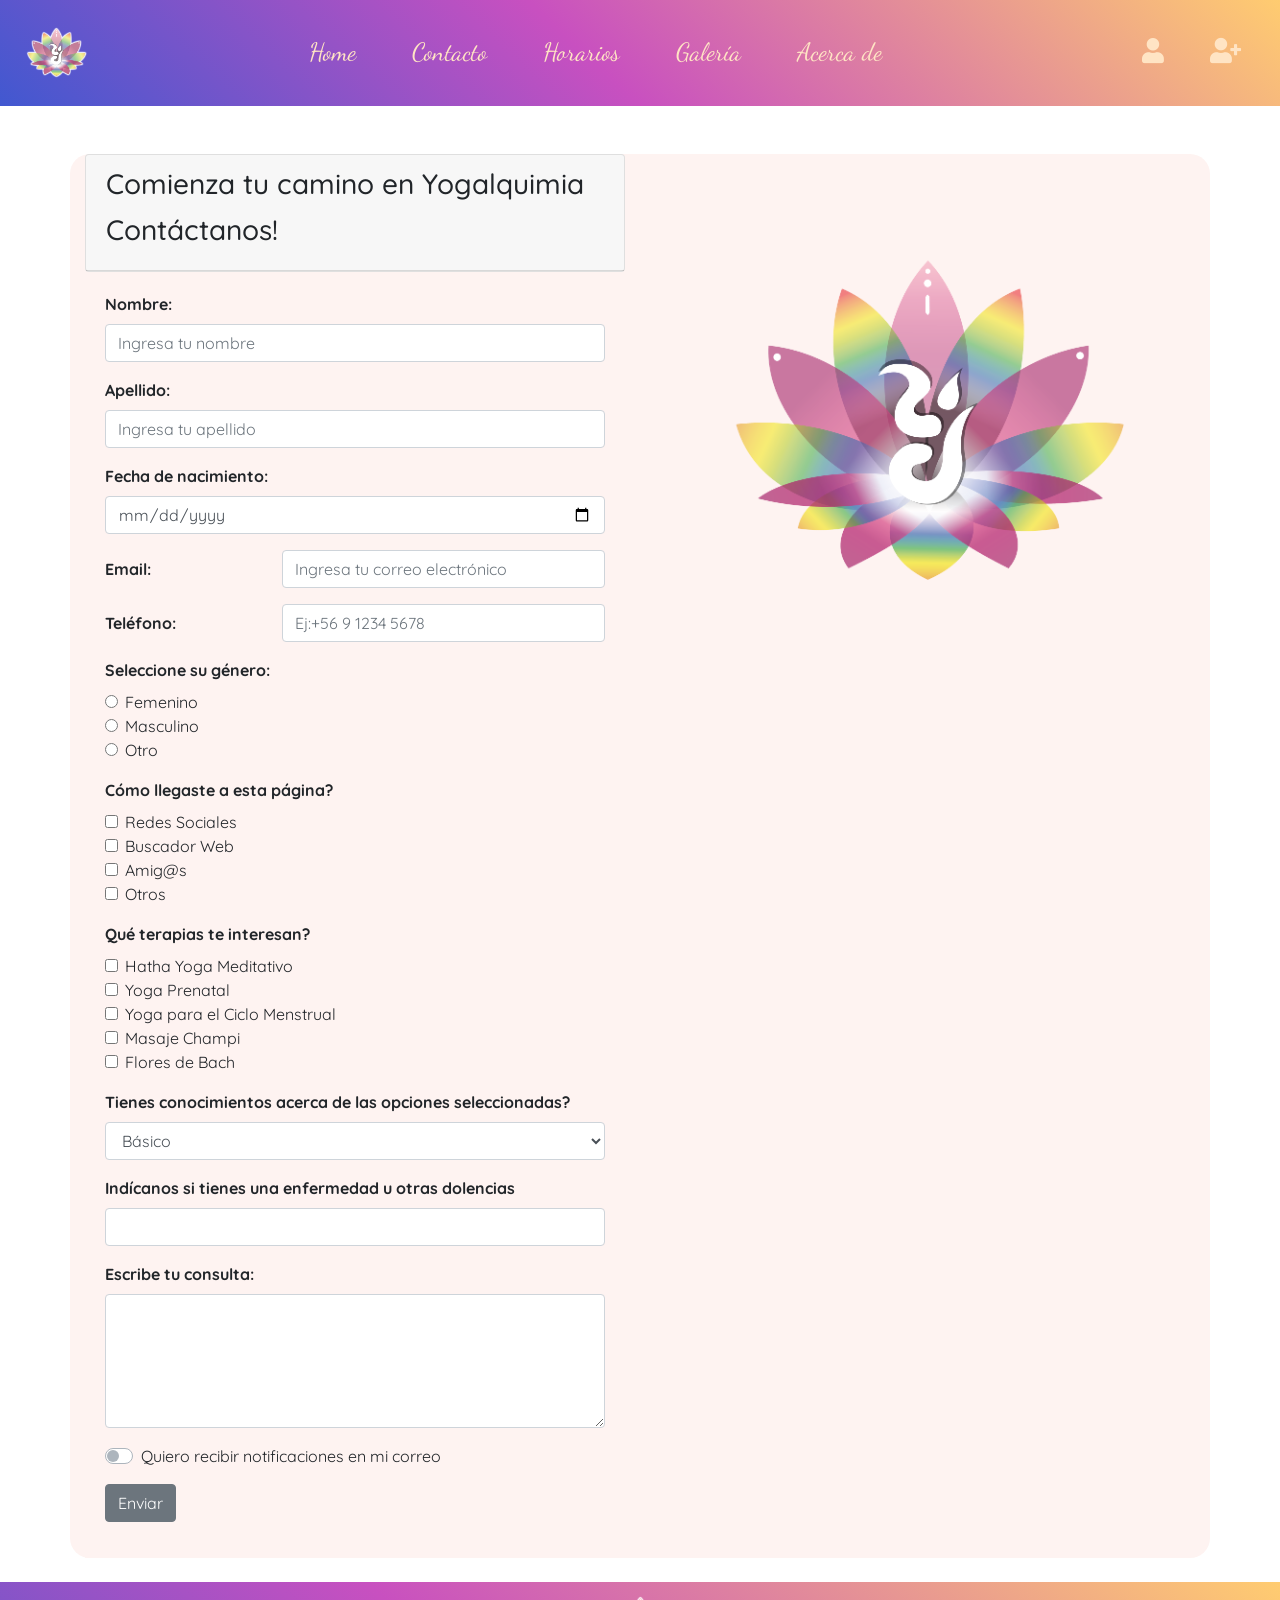
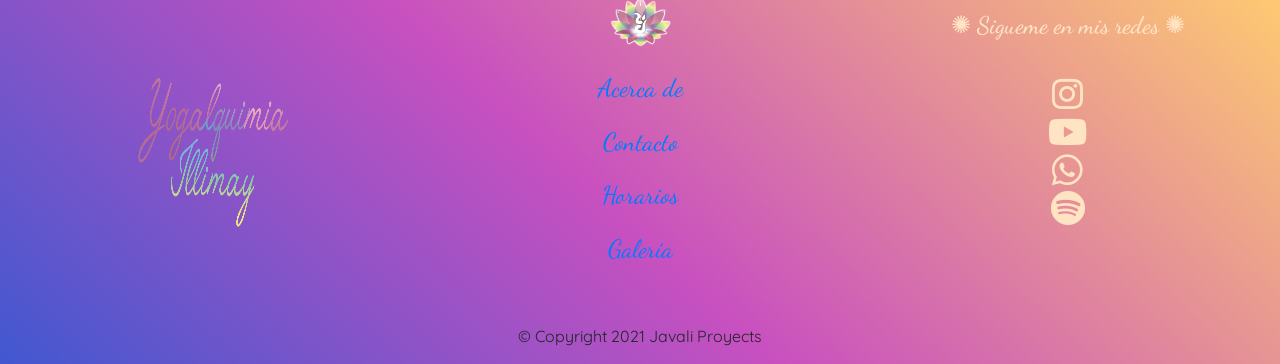
<file: contacto.html>
<!DOCTYPE html>
<html lang="es-cl">

<head>
    <meta charset="UTF-8">
    <meta name="viewport" content="width=device-width, initial-scale=1.0">
    <link
        href="https://fonts.googleapis.com/css2?family=Dancing+Script&family=Josefin+Slab:ital,wght@0,100;0,200;0,300;1,100;1,200&family=Quicksand:wght@300&display=swap"
        rel="stylesheet">
    <link rel="icon" type="image/png"
        href="assets/images/Logotipo e Isotipo Yogalquimia Illimay/fondo TRANSPARENTE.png" />
    <!-- Bootstrap CSS -->
    <link rel="stylesheet" href="assets/css/bootstrap.min.css">
    <!-- CSS Propios -->
    <link rel="stylesheet" type="text/css" href="assets/css/style.css">
    <link rel="stylesheet" type="text/css" href="assets/fontawesome-free-5.15.3-web/css/all.css">

    <title>Yoga Alquimia</title>
</head>

<body>
    <!--NAVBAR-->
    <header class="mynav">
        <nav class="navbar navbar-expand-lg ">
            <a class="navbar-brand" href="home.html">
                <img class="logo" src="assets/images/fondo-blanco-borde-blanco.png" alt="BRAND" height="80px" width="80px">
            </a>
            <button class="navbar-toggler" type="button" data-toggle="collapse" data-target="#navbarSupportedContent"
                aria-controls="navbarSupportedContent" aria-expanded="false" aria-label="Toggle navigation">
                <span class="navbar-toggler-icon"><i class="fas fa-spa"></i></span>
            </button>
            <div class="collapse navbar-collapse" id="navbarSupportedContent">
                <ul class="navbar-nav mr-auto">
                    <li class="nav-item active">
                        <a class="nav-link a-nav pr-5" href="home.html">Home<span class="sr-only">(current)</span></a>
                    </li>
                    <li class="nav-item">
                        <a class="nav-link a-nav pr-5" href="contacto.html">Contacto</a>
                    </li>
                    <li class="nav-item">
                        <a class="nav-link a-nav pr-5" href="horario.html">Horarios</a>
                    </li>
                    <li class="nav-item">
                        <a class="nav-link a-nav pr-5" href="gallery.html">Galería</a>
                    </li>
                    <li class="nav-item">
                        <a class="nav-link a-nav pr-5" href="acerca-de.html">Acerca de</a>
                    </li>
                </ul>
            </div>
            <div class="d-none d-lg-block d-xl-block">
                <ul class="navbar-nav mr-auto ">
                    <li class="nav-item col-6 col-md-auto ">
                        <a href="#" class="nav-link a-nav">
                            <i class="fas fa-user"></i>
                        </a>
                    </li>
                    <li class="nav-item col-6 col-md-auto">
                        <a href="#" class="nav-link a-nav">
                            <i class="fas fa-user-plus"></i>
                        </a>
                    </li>
                </ul>
            </div>
        </nav>
    </header>
    <!--FIN NAVBAR-->

    <!--FORMULARIO-->
    <main class="formu container mt-5 mb-4">
        <div class="row">
            <div class="col-md-6">
                <div class="card">
                    <div class="card-header">
                        <h3 class="card-title"> Comienza tu camino en Yogalquimia</h3>
                        <h3 class="card-title"> Contáctanos!</h3>
                    </div>
                </div>



                <div class="card-body">


                    <!--FORMULARIO-->
                    <form action="#" method="GET" enctype="text/plain">
                        <!--Agrupar componentes...FORM GROUP-->

                        <div class="form-group">
                            <label for="nombre" class="font-weight-bold">Nombre:</label>
                            <!--font-weight-bold = negrita-->
                            <input class="form-control" type="text" name="nombre" id="nombre"
                                placeholder="Ingresa tu nombre" required>
                        </div>
                        <div class="form-group">
                            <label for="apellido" class="font-weight-bold">Apellido:</label>
                            <!--font-weight-bold = negrita-->
                            <input class="form-control" type="text" name="apellido" id="apellido"
                                placeholder="Ingresa tu apellido" required>
                        </div>
                        <div class="form-group">
                            <label for="fecha_nacimiento" class="font-weight-bold">Fecha de nacimiento:</label>
                            <!--font-weight-bold = negrita-->
                            <input class="form-control" type="date" name="fecha_nacimiento" id="fecha_nacimiento"
                                required>
                        </div>
                        <!--Agrupar componentes...FORM GROUP ROW-->
                        <div class="form-group row">
                            <label for="email" class="col-sm-4 col-form-label font-weight-bold">Email:</label>
                            <div class="col-sm-8">
                                <input class="form-control" type="email" name="email" id="email"
                                    placeholder="Ingresa tu correo electrónico" required>
                            </div>
                        </div>
                        <div class="form-group row">
                            <label for="fono" class="col-sm-4 col-form-label font-weight-bold">Teléfono:</label>
                            <div class="col-sm-8">
                                <input class="form-control" type="tel" name="fono" id="fono"
                                    placeholder="Ej:+56 9 1234 5678" required>
                            </div>
                        </div>

                        <!--RADIO BUTTOM-->


                        <div class="form-group">
                            <label for="genero" class="font-weight-bold">Seleccione su género:</label>
                            <div class="form-check">
                                <!--aqui viene la magia-->
                                <div class="form-check-label">
                                    <label for="femenino" class="form-check-label">
                                        <input class="form-check-input" type="radio" name="genero" id="femenino"
                                            value="femenino">Femenino
                                    </label>
                                </div>
                                <div class="form-check-label">
                                    <label for="masculino" class="form-check-label">
                                        <input class="form-check-input" type="radio" name="genero" id="masculino"
                                            value="masculino">Masculino
                                    </label>
                                </div>
                                <div class="form-check-label">
                                    <label for="otro_genero" class="form-check-label">
                                        <input class="form-check-input" type="radio" name="genero" id="otro_genero"
                                            value="otro_genero">Otro
                                    </label>
                                </div>
                            </div>

                        </div>
                        <!--CHECKBOX-->
                        <div class="form-group">
                            <label for="conocer" class="font-weight-bold">Cómo llegaste a esta página?</label>
                            <div class="form-check">
                                <div class="form-check-label">
                                    <label for="redes" class="form-check-label">
                                        <input class="form-check-input" type="checkbox" name="redes" id="redes"
                                            value="redes">Redes Sociales
                                    </label>
                                </div>
                                <div class="form-check-label">
                                    <label for="buscador" class="form-check-label">
                                        <input class="form-check-input" type="checkbox" name="buscador" id="buscador"
                                            value="buscador">Buscador Web
                                    </label>
                                </div>
                                <div class="form-check-label">
                                    <label for="amigos" class="form-check-label">
                                        <input class="form-check-input" type="checkbox" name="amigos" id="amigos"
                                            value="amigos">Amig@s
                                    </label>
                                </div>
                                <div class="form-check-label">
                                    <label for="otros" class="form-check-label">
                                        <input class="form-check-input" type="checkbox" name="otros" id="otros"
                                            value="otros">Otros
                                    </label>
                                </div>
                            </div>
                        </div>

                        <div class="form-group">
                            <label for="cursos" class="font-weight-bold">Qué terapias te interesan?</label>
                            <div class="form-check">
                                <div class="form-check-label">
                                    <label for="hatha" class="form-check-label">
                                        <input class="form-check-input" type="checkbox" name="hatha" id="hatha"
                                            value="hatha">Hatha Yoga Meditativo
                                    </label>
                                </div>
                                <div class="form-check-label">
                                    <label for="prenatal" class="form-check-label">
                                        <input class="form-check-input" type="checkbox" name="prenatal" id="prenatal"
                                            value="prenatal">Yoga Prenatal
                                    </label>
                                </div>
                                <div class="form-check-label">
                                    <label for="ciclo" class="form-check-label">
                                        <input class="form-check-input" type="checkbox" name="ciclo" id="ciclo"
                                            value="ciclo">Yoga para el Ciclo Menstrual
                                    </label>
                                </div>
                                <div class="form-check-label">
                                    <label for="champi" class="form-check-label">
                                        <input class="form-check-input" type="checkbox" name="champi" id="champi"
                                            value="champi">Masaje Champi
                                    </label>
                                </div>
                                <div class="form-check-label">
                                    <label for="flores" class="form-check-label">
                                        <input class="form-check-input" type="checkbox" name="flores" id="flores"
                                            value="flores">Flores de Bach
                                    </label>
                                </div>

                            </div>

                        </div>

                        <!--Select o Combobox-->
                        <div class="form-group">
                            <label for="nivel" class="font-weight-bold">Tienes conocimientos acerca de las opciones
                                seleccionadas?</label>
                            <select name="nivel" id="nivel" class="form-control">
                                <option value="Básico">Básico</option>
                                <option value="Intermedio">Intermedio</option>
                                <option value="Avanzado">Avanzado</option>
                                <option value="No_tiene">Ninguno</option>
                            </select>
                        </div>
                        <div class="form-group">
                            <label for="enfermedad" class="font-weight-bold">Indícanos si tienes una enfermedad u otras
                                dolencias</label>
                            <!--font-weight-bold = negrita-->
                            <input class="form-control" type="text" name="enfermedad" id="enfermedad">
                        </div>


                        <!--Textarea-->
                        <div class="form-group">
                            <label for="comentarios" class="font-weight-bold">Escribe tu consulta:</label>
                            <textarea class="form-control" name="comentarios" id="comentarios" cols="30"
                                rows="5"></textarea>
                        </div>



                        <!-- Toogle button o Switch-->
                        <div class="form-group">
                            <div class="custom-control custom-switch">
                                <input class="custom-control-input" type="checkbox" name="aceptar" id="aceptar">
                                <label for="aceptar" class="custom-control-label">Quiero recibir notificaciones en mi
                                    correo</label>
                            </div>
                        </div>

                        <!--Botones-->
                        <div class="form-group">
                            <input class="btn btn-secondary" type="submit" value="Enviar" id="enviar">
                        </div>
                    </form>
                    <!-- FIN FORMULARIO -->
                </div>


            </div>
            <div class="col-md-6">
                <img src="assets/images/Logotipo e Isotipo Yogalquimia Illimay/fondo TRANSPARENTE.png" class="img-fluid" alt="logo" width="100%" height="100%">

            </div>
        </div>

    </main>

    <!--FIN CONTENIDO-->

    <!--INICIO FOOTER-->
    <footer class="footer">
        <div class="container">
            <div class="row justify-content-between align-items-center">
                <div class=" col-sm-12 col-md-3 text-center mt-5">
                    <img src="assets/images/Logotipo e Isotipo Yogalquimia Illimay/Tipografia multicolor TRANSPARENTE.png"
                        alt="Tipografia" height="150" width="150">
                </div>
                <div class="col-sm-12 col-md-3 text-center ">
                    <a href="home.html"><img src="assets/images/fondo-blanco-borde-blanco.png"alt="logo yogalquimia" height="80px" width="80px">
                    </a>
                    <ul class="nav flex-column myul">
                        <li class="nav-item">
                            <a class="nav-link active" href="acerca-de.html">Acerca de </a>
                        </li>
                        <li class="nav-item">
                            <a class="nav-link active" href="contacto.html">Contacto</a>
                        </li>
                        <li class="nav-item">
                            <a class="nav-link active" href="horario.html">Horarios </a>
                        </li>
                        <li class="nav-item">
                            <a class="nav-link active" href="gallery.html">Galería</a>
                        </li>
                    </ul>
                </div>
                <div class="col-sm-12 col-md-3 text-center ">
                    <h4 class="f-txt pb-4  ">✺ Sigueme en mis redes ✺</h4>
                    <ul class="f-list">
                        <li class="nav-item"><a href="#"></a><i class="fab fa-instagram micon"></i></li>
                        <li class="nav-item"><a href="#"></a><i class="fab fa-youtube micon"></i></li>
                        <li class="nav-item"><a href="#"></a><i class="fab fa-whatsapp micon"></i></li>
                        <li class="nav-item"><a href="#"></a><i class="fab fa-spotify micon"></i></li>
                    </ul>
                </div>
            </div>
        </div>
        </div>
        <div class="row text-center">
            <div class="col-sm-12 col-md-12 col-lg-12 col-xl-12 mt-5">
                <p class="cprg">© Copyright 2021 Javali Proyects
                </p>
            </div>
    </footer>

    <!--FIN FOOTER-->





    <!-- Javascript Optional -->

    <!-- Jquery first, then Popper.js, then Bootstrap JS -->

    <script src="https://code.jquery.com/jquery-3.5.1.slim.min.js"
        integrity="sha384-DfXdz2htPH0lsSSs5nCTpuj/zy4C+OGpamoFVy38MVBnE+IbbVYUew+OrCXaRkfj"
        crossorigin="anonymous"></script>
    <script src="https://cdn.jsdelivr.net/npm/popper.js@1.16.1/dist/umd/popper.min.js"
        integrity="sha384-9/reFTGAW83EW2RDu2S0VKaIzap3H66lZH81PoYlFhbGU+6BZp6G7niu735Sk7lN"
        crossorigin="anonymous"></script>
    <script src="https://cdn.jsdelivr.net/npm/bootstrap@4.6.0/dist/js/bootstrap.min.js"
        integrity="sha384-+YQ4JLhjyBLPDQt//I+STsc9iw4uQqACwlvpslubQzn4u2UU2UFM80nGisd026JF"
        crossorigin="anonymous"></script>
    <!--Javascrip escritorio-->
    <script src="assets/js/bootstrap.min.js"></script>
</body>

</html>
</file>
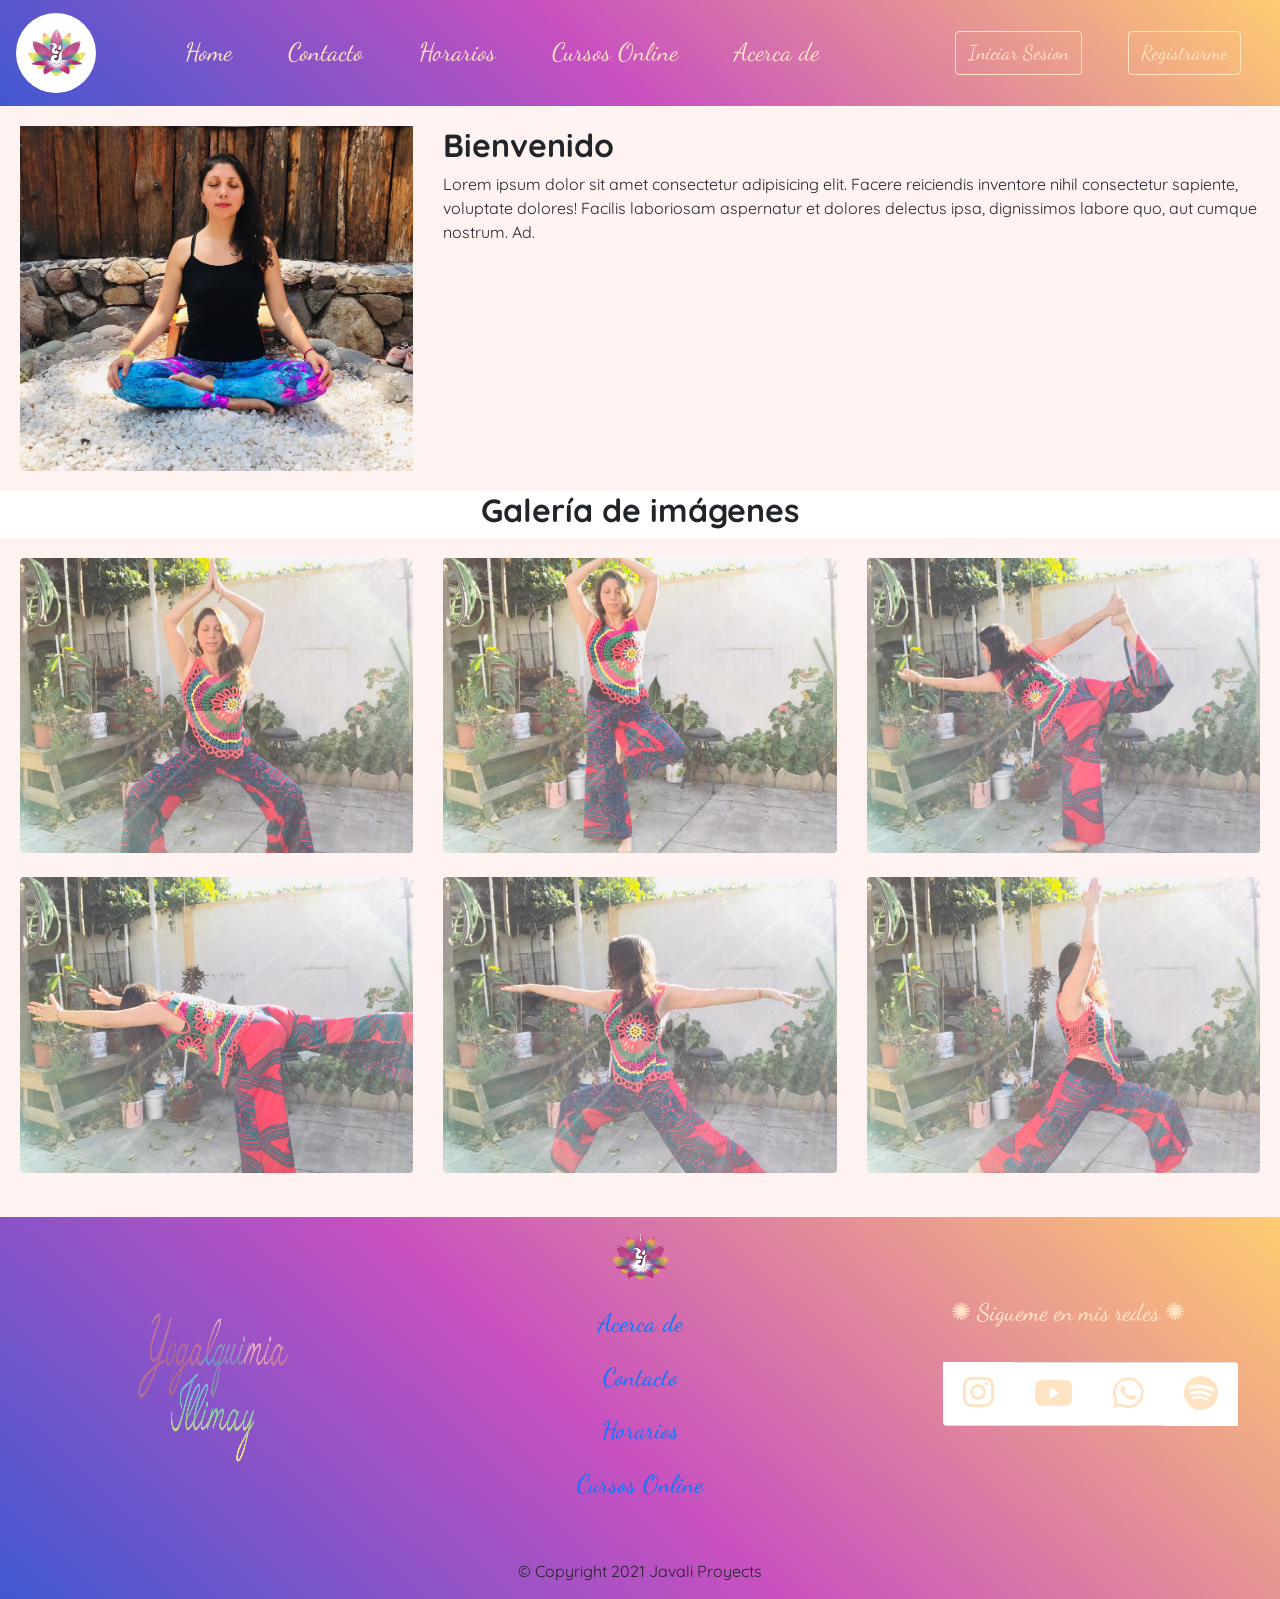
<file: gallery.html>
<!DOCTYPE html>
<html lang="es-cl">

<head>
    <meta charset="UTF-8">
    <meta name="viewport" content="width=device-width, initial-scale=1.0">
    <link
        href="https://fonts.googleapis.com/css2?family=Dancing+Script&family=Josefin+Slab:ital,wght@0,100;0,200;0,300;1,100;1,200&family=Quicksand:wght@300&display=swap"
        rel="stylesheet">
    <!-- Bootstrap CSS -->
    <link rel="stylesheet" href="assets/css/bootstrap.min.css">
    <!-- CSS Propios -->
    <link rel="stylesheet" type="text/css" href="assets/css/style.css">
    <link rel="stylesheet" type="text/css" href="assets/fontawesome-free-5.15.3-web/css/all.css">

    <title>Yoga Alquimista</title>
</head>

<body>
    <!--NAVBAR-->
    <header class="mynav">
        <nav class="navbar navbar-expand-lg ">
            <a class="navbar-brand" href="#">
                <img class="logo" src="assets/images/logo-wh.jpeg" alt="BRAND" height="80px" width="80px">
            </a>
            <button class="navbar-toggler" type="button" data-toggle="collapse" data-target="#navbarSupportedContent"
                aria-controls="navbarSupportedContent" aria-expanded="false" aria-label="Toggle navigation">
                <span class="navbar-toggler-icon"></span>
            </button>

            <div class="collapse navbar-collapse" id="navbarSupportedContent">
                <ul class="navbar-nav mr-auto">
                    <li class="nav-item active">
                        <a class="nav-link a-nav pr-5" href="#">Home<span class="sr-only">(current)</span></a>
                    </li>
                    <li class="nav-item">
                        <a class="nav-link a-nav pr-5" href="#">Contacto</a>
                    </li>
                    <li class="nav-item">
                        <a class="nav-link a-nav pr-5" href="#">Horarios</a>
                    </li>
                    <li class="nav-item">
                        <a class="nav-link a-nav pr-5" href="#">Cursos Online</a>
                    </li>
                    <li class="nav-item">
                        <a class="nav-link a-nav pr-5" href="#">Acerca de</a>
                    </li>
                </ul>
            </div>
            <ul class="navbar-nav mr-auto">
                <li class="nav-item col-6 col-md-auto ">
                    <a href="#" class="nav-link a-nav">
                        <button type="button" class="nav-btn btn btn">Iniciar Sesion</button>
                    </a>
                </li>
                <li class="nav-item col-6 col-md-auto ">
                    <a href="#" class="nav-link a-nav">
                        <button type="button" class="nav-btn btn ">Registrarme</button>
                    </a>
                </li>
            </ul>
        </nav>
    </header>
    <!--FIN NAVBAR-->
    <!--CONTENIDO-->
    <!--Perfil-->
    <div class="card-body">
        <div class="row">
            <div class="col-md-4">
                <img src="assets\images\maca meditando.jpg" class="img-fluid" alt="maca" width="100%" height="100%">
    
            </div>
            
            <div class="col-md-8">
                <h2 class="font-weight-bold">Bienvenido</h2>
                <p>Lorem ipsum dolor sit amet consectetur adipisicing elit. Facere reiciendis inventore nihil consectetur sapiente, voluptate dolores! Facilis laboriosam aspernatur et dolores delectus ipsa, dignissimos labore quo, aut cumque nostrum. Ad.</p>
                
            </div>

        </div>
        
        
    </div>


    <!--Perfil-->
    <h2 class="text-center font-weight-bold" >Galería de imágenes</h2>
    <!-- Gallery -->
    <div class="card-body">
        <div class="row">
            <div class="col-lg-4 col-md-12 mb-4 mb-lg-0">
              <img
                src="assets\images\gallery\yoga01.jpeg"
                class="w-100 shadow-1-strong rounded mb-4"
                alt=""
              />
          
              <img
                src="assets\images\gallery\yoga02.jpeg"
                class="w-100 shadow-1-strong rounded mb-4"
                alt=""
              />
            </div>
          
            <div class="col-lg-4 mb-4 mb-lg-0">
              <img
                src="assets\images\gallery\yoga03.jpeg"
                class="w-100 shadow-1-strong rounded mb-4"
                alt=""
              />
          
              <img
                src="assets\images\gallery\yoga04.jpeg"
                class="w-100 shadow-1-strong rounded mb-4"
                alt=""
              />
            </div>
          
            <div class="col-lg-4 mb-4 mb-lg-0">
              <img
                src="assets\images\gallery\yoga05.jpeg"
                class="w-100 shadow-1-strong rounded mb-4"
                alt=""
              />
          
              <img
                src="assets\images\gallery\yoga06.jpeg"
                class="w-100 shadow-1-strong rounded mb-4"
                alt=""
              />
            </div>
          </div>

    </div>
    
      <!-- Gallery -->

    



    <!--FIN CONTENIDO-->

    <!--INICIO FOOTER-->
    <footer class="footer">
        <div class="container">
            <div class="row justify-content-between align-items-center">
                <div class=" col-sm-12 col-md-3 text-center mt-5">
                    <img src="assets/images/Logotipo e Isotipo Yogalquimia Illimay/Tipografia multicolor TRANSPARENTE.png"
                        alt="Tipografia" height="150" width="150">
                </div>
                <div class="col-sm-12 col-md-3 text-center ">
                    <img src="assets/images/Logotipo e Isotipo Yogalquimia Illimay/fondo TRANSPARENTE.png"
                        alt="logo yogalquimia" height="80px" width="80px">
                    <ul class="nav flex-column myul">
                        <li  class="nav-item">
                            <a class="nav-link active" href="#">Acerca de </a>
                        </li>
                        <li class="nav-item">
                            <a class="nav-link active" href="#">Contacto</a>
                        </li>
                        <li class="nav-item">
                            <a class="nav-link active" href="#">Horarios </a>
                        </li>
                        <li class="nav-item">
                            <a class="nav-link active" href="#">Cursos Online</a>
                        </li>
                    </ul>
                </div>
                <div class="col-sm-12 col-md-3 text-center ">
                    <h4 class="f-txt pb-4 ">✺ Sigueme en mis redes ✺</h4>
                    <ul class="f-list list-group list-group-horizontal list-group-flush ">
                        <li class="list-group-item" ><a href="#"></a><i class="fab fa-instagram micon"></i></li>
                        <li class="list-group-item" ><a href="#"></a><i class="fab fa-youtube micon"></i></li>
                        <li class="list-group-item" ><a href="#"></a><i class="fab fa-whatsapp micon"></i></li>
                        <li class="list-group-item" ><a href="#"></a><i class="fab fa-spotify micon"></i></li>
                    </ul>
                </div>
            </div>
        </div>
        </div>
        <div class="row text-center">
            <div class="col-sm-12 col-md-12 col-lg-12 col-xl-12 mt-5">
                <p class="cprg">© Copyright 2021 Javali Proyects
                </p>
            </div>
    </footer>

        <!--FIN FOOTER-->





        <!-- Javascript Optional -->

        <!-- Jquery first, then Popper.js, then Bootstrap JS -->

        <script src="https://code.jquery.com/jquery-3.5.1.slim.min.js"
            integrity="sha384-DfXdz2htPH0lsSSs5nCTpuj/zy4C+OGpamoFVy38MVBnE+IbbVYUew+OrCXaRkfj"
            crossorigin="anonymous"></script>
        <script src="https://cdn.jsdelivr.net/npm/popper.js@1.16.1/dist/umd/popper.min.js"
            integrity="sha384-9/reFTGAW83EW2RDu2S0VKaIzap3H66lZH81PoYlFhbGU+6BZp6G7niu735Sk7lN"
            crossorigin="anonymous"></script>
        <script src="https://cdn.jsdelivr.net/npm/bootstrap@4.6.0/dist/js/bootstrap.min.js"
            integrity="sha384-+YQ4JLhjyBLPDQt//I+STsc9iw4uQqACwlvpslubQzn4u2UU2UFM80nGisd026JF"
            crossorigin="anonymous"></script>
        <!--Javascrip escritorio-->
        <script src="assets/js/bootstrap.min.js"></script>
</body>

</html>
</file>
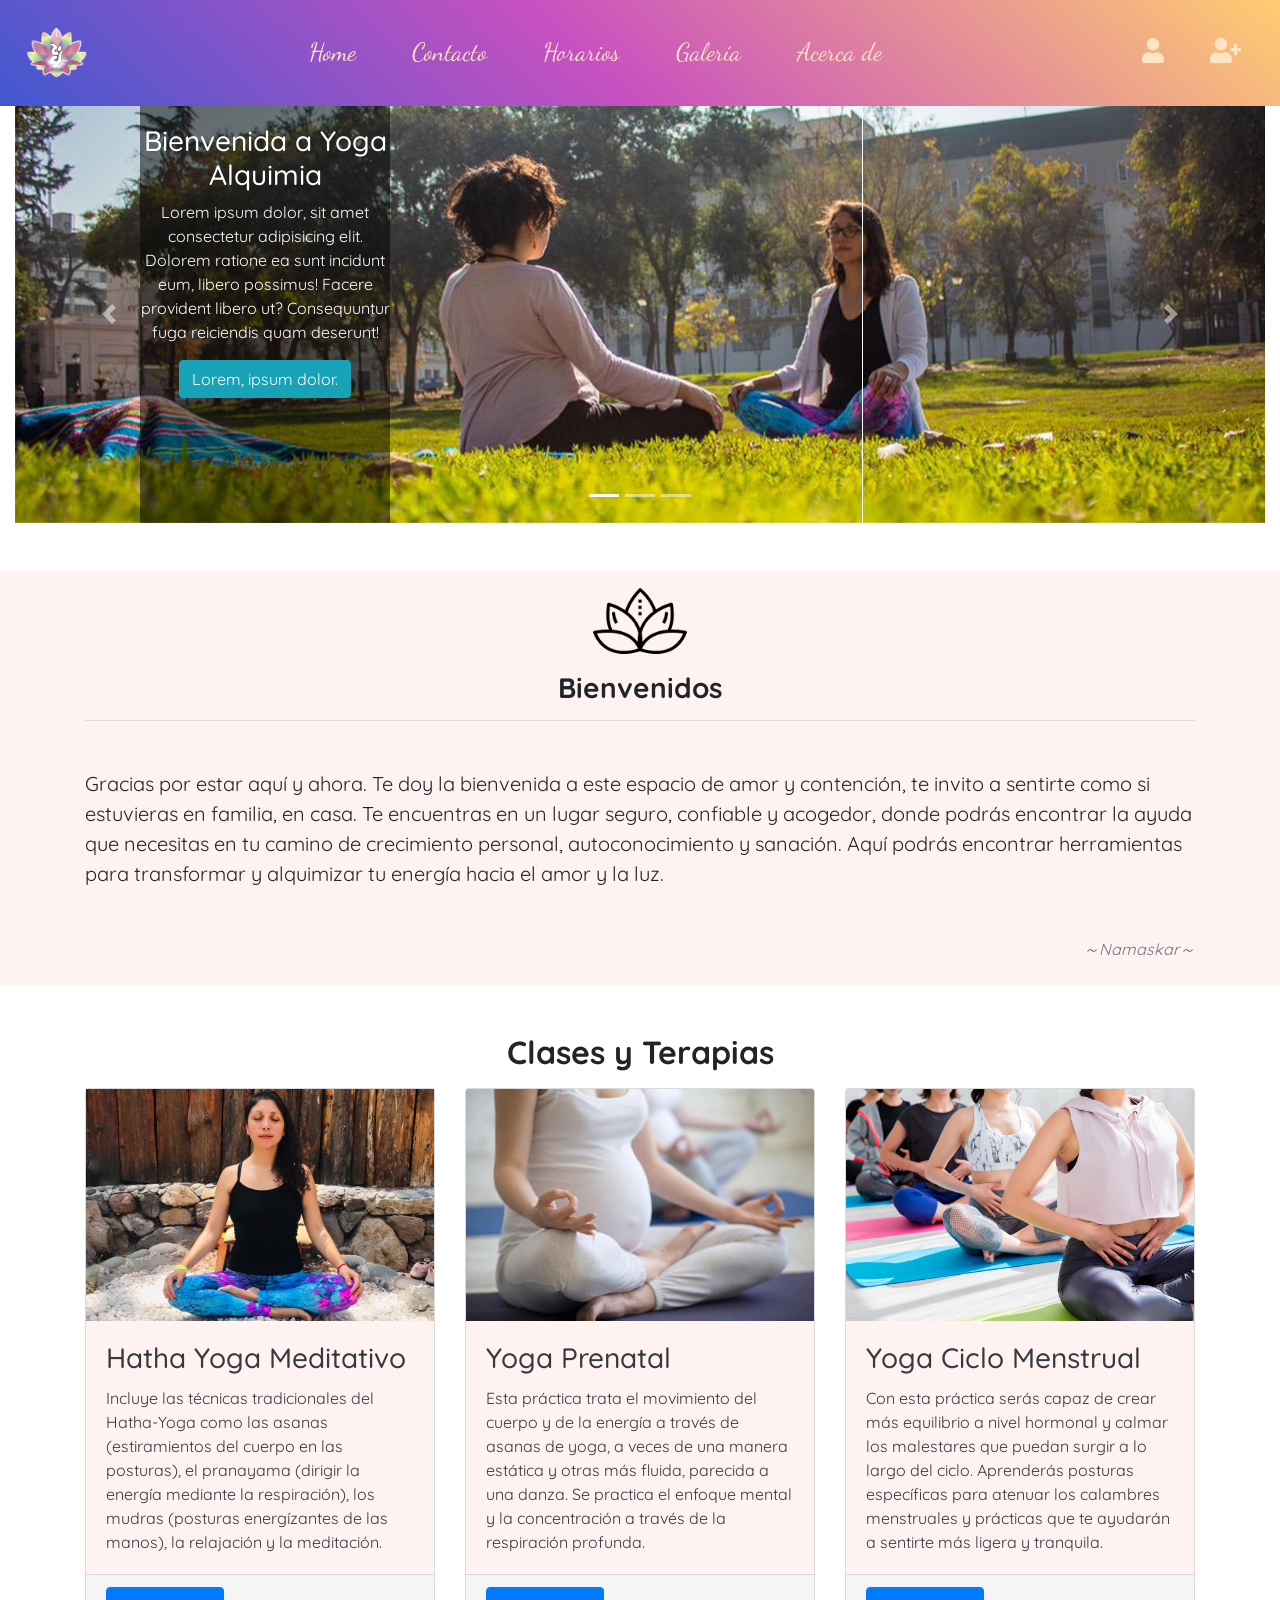
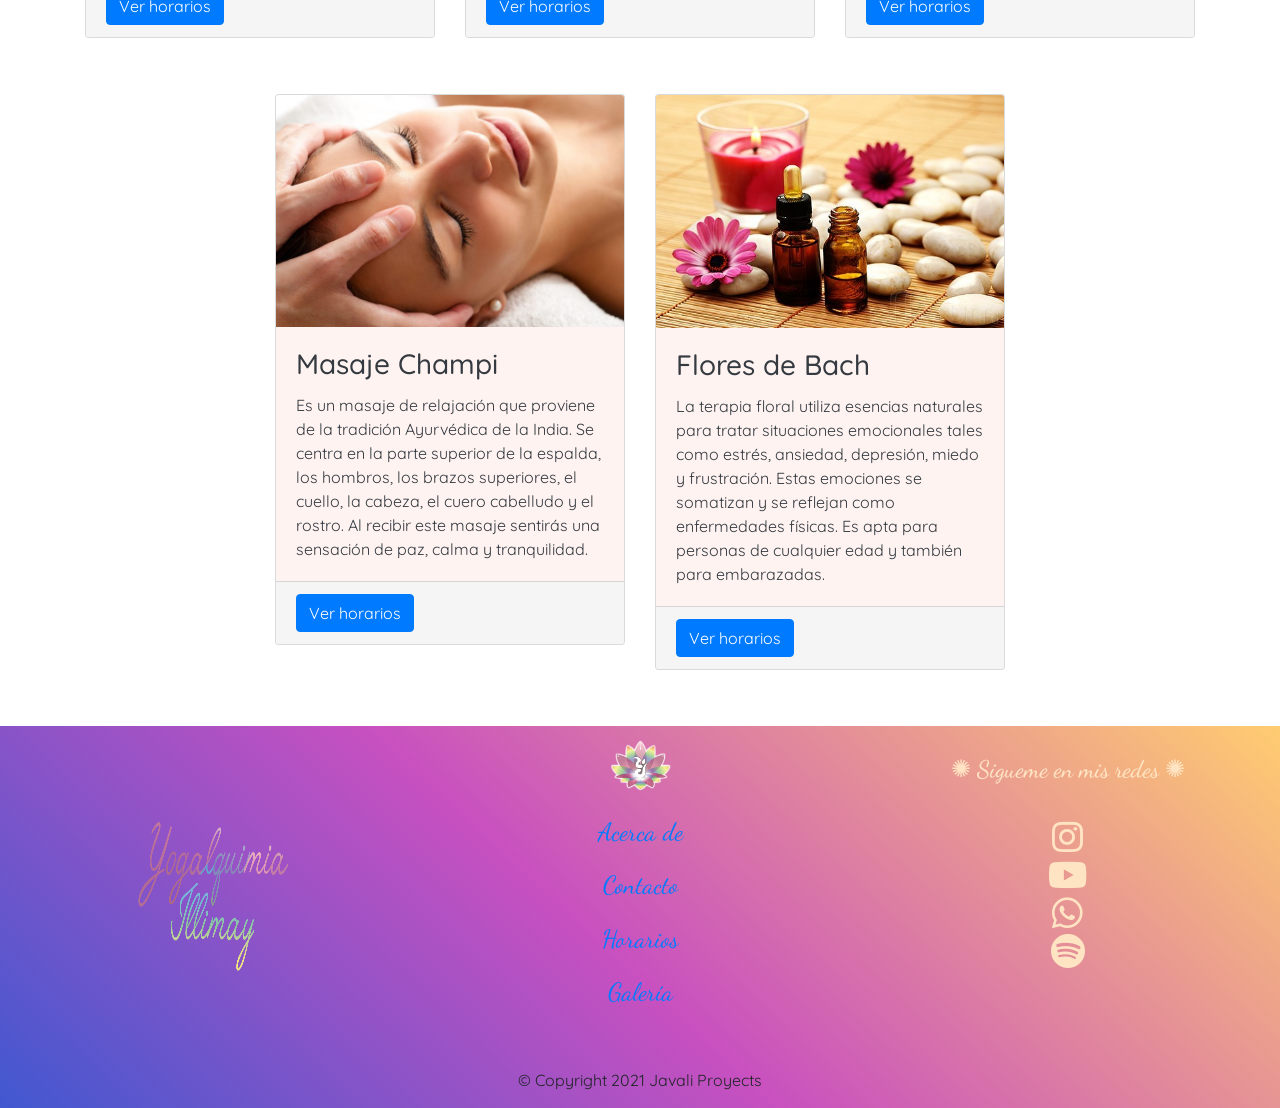
<file: home.html>
<!DOCTYPE html>
<html lang="es-cl">

<head>
    <meta charset="UTF-8">
    <meta name="viewport" content="width=device-width, initial-scale=1.0">
    <link
        href="https://fonts.googleapis.com/css2?family=Dancing+Script&family=Josefin+Slab:ital,wght@0,100;0,200;0,300;1,100;1,200&family=Quicksand:wght@300&display=swap"
        rel="stylesheet">
    <link rel="icon" type="image/png"
        href="assets/images/Logotipo e Isotipo Yogalquimia Illimay/fondo TRANSPARENTE.png" />
    <!-- Bootstrap CSS -->
    <link rel="stylesheet" href="assets/css/bootstrap.min.css">
    <!-- CSS Propios -->
    <link rel="stylesheet" type="text/css" href="assets/css/style.css">
    <link rel="stylesheet" type="text/css" href="assets/fontawesome-free-5.15.3-web/css/all.css">

    <title>Yoga Alquimia</title>
</head>

<body>
    <!--NAVBAR-->
    <header class="mynav">
        <nav class="navbar navbar-expand-lg ">
            <a class="navbar-brand" href="home.html">
                <img class="logo" src="assets/images/fondo-blanco-borde-blanco.png" alt="BRAND" height="80px"
                    width="80px">
            </a>
            <button class="navbar-toggler" type="button" data-toggle="collapse" data-target="#navbarSupportedContent"
                aria-controls="navbarSupportedContent" aria-expanded="false" aria-label="Toggle navigation">
                <span class="navbar-toggler-icon"><i class="fas fa-spa"></i></span>
            </button>
            <div class="collapse navbar-collapse" id="navbarSupportedContent">
                <ul class="navbar-nav mr-auto">
                    <li class="nav-item active">
                        <a class="nav-link a-nav pr-5" href="home.html">Home<span class="sr-only">(current)</span></a>
                    </li>
                    <li class="nav-item">
                        <a class="nav-link a-nav pr-5" href="contacto.html">Contacto</a>
                    </li>
                    <li class="nav-item">
                        <a class="nav-link a-nav pr-5" href="horario.html">Horarios</a>
                    </li>
                    <li class="nav-item">
                        <a class="nav-link a-nav pr-5" href="gallery.html">Galería</a>
                    </li>
                    <li class="nav-item">
                        <a class="nav-link a-nav pr-5" href="acerca-de.html">Acerca de</a>
                    </li>
                </ul>
            </div>
            <div class="d-none d-lg-block d-xl-block">
                <ul class="navbar-nav mr-auto ">
                    <li class="nav-item col-6 col-md-auto ">
                        <a href="#" class="nav-link a-nav">
                            <i class="fas fa-user"></i>
                        </a>
                    </li>
                    <li class="nav-item col-6 col-md-auto">
                        <a href="#" class="nav-link a-nav">
                            <i class="fas fa-user-plus"></i>
                        </a>
                    </li>
                </ul>
            </div>
        </nav>
    </header>
    <!--FIN NAVBAR-->

    <!--CAROUSEL @SBRV-->
    <div class="container-fluid text-center">
        <div id="carousel1" class="carousel slide" data-ride="carousel">
            <ol class="carousel-indicators">
                <li data-target="#carousel1" data-slide-to="0" class="active"></li>
                <li data-target="#carousel1" data-slide-to="1"></li>
                <li data-target="#carousel1" data-slide-to="2"></li>
            </ol>
            <div class="carousel-inner">
                <div class="carousel-item active">
                    <!--Active inicializa-->
                    <img class="img-fluid" src="assets/images/slider_yoga1.jpg" alt="Primera imagen" title="Imagen 1">
                    <div class="carousel-caption-seba">
                        <h3 class="text-sm">Bienvenida a Yoga Alquimia</h3>
                        <p1 class="text-sm">Lorem ipsum dolor, sit amet consectetur adipisicing elit. Dolorem ratione ea
                            sunt incidunt
                            eum, libero possimus! Facere provident libero ut? Consequuntur fuga reiciendis quam
                            deserunt!</p>
                            <button type="button" class="btn btn-info-seba text-sm">Lorem, ipsum dolor.</button>

                    </div>
                </div>
                <div class="carousel-item">
                    <img class="img-fluid" src="assets/images/slider_yoga2.jpg" alt="Segunda imagen" title="Imagen 2">
                    <div class="carousel-caption-seba">
                        <h3 class="text-sm">Lorem ipsum dolor sit amet consectetur.</h3>
                        <p class="text-sm">Lorem, ipsum dolor sit amet consectetur adipisicing elit. Neque asperiores
                            sed nulla at
                            similique quibusdam ipsam accusantium incidunt praesentium nobis eius quaerat, ipsa,
                            deleniti fugit hic. Maxime provident velit molestias!</p>
                        <button type="button" class="btn btn-info-seba">Lorem, ipsum.</button>
                    </div>
                </div>
                <div class="carousel-item">
                    <img class="img-fluid" src="assets/images/slider_yoga3.jpg" alt="Tercera imagen" title="Imagen 3">
                    <div class="carousel-caption-seba">
                        <h3 class="text-sm">Bienvenida a Yoga Alquimista</h3>
                        <p class="text-sm">Lorem ipsum dolor sit amet, consectetur adipisicing elit. Reiciendis veniam
                            eligendi quia
                            distinctio fuga hic sit cum impedit laudantium! Exercitationem.</p>
                        <button type="button" class="btn btn-info-seba">Lorem ipsum dolor sit.</button>
                    </div>
                </div>

            </div>
            <a class="carousel-control-prev" href="#carousel1" role="button" data-slide="prev">
                <span class="carousel-control-prev-icon" aria-hidden="true"></span>
                <span class="sr-only">Previous</span>
            </a>
            <a class="carousel-control-next" href="#carousel1" role="button" data-slide="next">
                <span class="carousel-control-next-icon" aria-hidden="true"></span>
                <span class="sr-only">Next</span>
            </a>
        </div>
    </div>
    <!--Fin carousel-->

    <!--CONTENIDO-->

    <div class=" bienvenida container-fluid col-sm-12">
        <div class="deco col-12 text-center mt-5">
            <img src="assets/images/flor-de-loto.png" alt="icono flor loto" height="100px" width="100px">

        </div>
        <div class=" container">
            <H3 class="text-center font-weight-bold">Bienvenidos</H3>
            <hr class="pb-3 pt-3">
            <p class="p-bienv mb-5 ">Gracias por estar aquí y ahora.
                Te doy la bienvenida a este espacio de amor y contención, te invito a sentirte como si estuvieras en
                familia, en casa.
                Te encuentras en un lugar seguro, confiable y acogedor, donde podrás encontrar la ayuda que necesitas en
                tu camino de crecimiento personal, autoconocimiento y sanación.
                Aquí podrás encontrar herramientas para transformar y alquimizar tu energía hacia el amor y la luz.
            </p>

            <p class="text-muted font-italic pb-4 text-right">～Namaskar～</p>
        </div>
    </div>
    <div class="container mt-5 mb-5">
        <h2 class="text-center font-weight-bold">Clases y Terapias</h2>
        <div class="row">
            <!--Card1-->
            <div class="col-md-4 mt-2 mb-2">
                <div class="card bg-light text-dark">
                    <img class="img-fluid" src="assets/images/cards/hatha_card1.jpg" alt="Imagen">
                    <div class="card-body">
                        <h3 class="card-title">Hatha Yoga Meditativo</h3>
                        <p class="card-text">Incluye las técnicas tradicionales del Hatha-Yoga como las asanas
                            (estiramientos del cuerpo en las posturas), el pranayama (dirigir la energía mediante la
                            respiración), los mudras (posturas energízantes de las manos), la relajación y la
                            meditación.</p>
                    </div>
                    <div class="card-footer">
                        <a href="#" class="btn btn-primary">Ver horarios</a>
                    </div>
                </div>
            </div>
            <!--Card2-->
            <div class="col-md-4 mt-2 mb-2">
                <div class="card bg-light text-dark">
                    <img class="card-img-top" src="assets\images\cards\prenatal2.jpg" alt="Imagen">
                    <div class="card-body">
                        <h3 class="card-title">Yoga Prenatal</h3>
                        <p class="card-text">Esta práctica trata el movimiento del cuerpo y de la energía a través de
                            asanas de yoga, a veces de una manera estática y otras más fluida, parecida a una danza. Se
                            practica el enfoque mental y la concentración a través de la respiración profunda.</p>
                    </div>
                    <div class="card-footer">
                        <a href="#" class="btn btn-primary">Ver horarios</a>
                    </div>
                </div>
            </div>
            <!--Card3-->
            <div class="col-md-4 mt-2 mb-2">
                <div class="card bg-light text-dark">
                    <img class="card-img-top" src="assets/images/cards/ciclo_card1.jpg" alt="Imagen">
                    <div class="card-body">
                        <h3 class="card-title">Yoga Ciclo Menstrual</h3>
                        <p class="card-text">Con esta práctica serás capaz de crear más equilibrio a nivel hormonal y
                            calmar los malestares que puedan surgir a lo largo del ciclo. Aprenderás posturas
                            específicas para atenuar los calambres menstruales y prácticas que te ayudarán a sentirte
                            más ligera y tranquila.</p>
                    </div>
                    <div class="card-footer">
                        <a href="#" class="btn btn-primary">Ver horarios</a>
                    </div>
                </div>
            </div>

            <div class="col-md-2">

            </div>
            <!--Card4-->
            <div class="col-md-4 mt-5 mb-2">
                <div class="card bg-light text-dark">
                    <img class="card-img-top" src="assets/images/cards/champi_card1.jpg" alt="Imagen">
                    <div class="card-body">
                        <h3 class="card-title">Masaje Champi</h3>
                        <p class="card-text">Es un masaje de relajación que proviene de la tradición Ayurvédica de la
                            India. Se centra en la parte superior de la espalda, los hombros, los brazos superiores, el
                            cuello, la cabeza, el cuero cabelludo y el rostro. Al recibir este masaje sentirás una
                            sensación de paz, calma y tranquilidad.</p>
                    </div>
                    <div class="card-footer">
                        <a href="#" class="btn btn-primary">Ver horarios</a>
                    </div>
                </div>
            </div>
            <!--Card5-->
            <div class="col-md-4 mt-5 mb-2">
                <div class="card bg-light text-dark">
                    <img class="card-img-top" src="assets/images/cards/bach1.jpg" alt="Imagen">
                    <div class="card-body">
                        <h3 class="card-title">Flores de Bach</h3>
                        <p class="card-text">La terapia floral utiliza esencias naturales para tratar situaciones
                            emocionales tales como estrés, ansiedad, depresión, miedo y frustración. Estas emociones se
                            somatizan y se reflejan como enfermedades físicas. Es apta para personas de cualquier edad y
                            también para embarazadas.</p>
                    </div>
                    <div class="card-footer">
                        <a href="#" class="btn btn-primary">Ver horarios</a>
                    </div>
                </div>
            </div>
        </div>
    </div>
    <!--FIN CONTENIDO-->

    <!--INICIO FOOTER-->
    <footer class="footer">
        <div class="container">
            <div class="row justify-content-between align-items-center">
                <div class=" col-sm-12 col-md-3 text-center mt-5">
                    <img src="assets/images/Logotipo e Isotipo Yogalquimia Illimay/Tipografia multicolor TRANSPARENTE.png"
                        alt="Tipografia" height="150" width="150">
                </div>
                <div class="col-sm-12 col-md-3 text-center ">
                    <a href="home.html"><img src="assets/images/fondo-blanco-borde-blanco.png"alt="logo yogalquimia" height="80px" width="80px">
                    </a>
                    <ul class="nav flex-column myul">
                        <li class="nav-item">
                            <a class="nav-link active" href="acerca-de.html">Acerca de </a>
                        </li>
                        <li class="nav-item">
                            <a class="nav-link active" href="contacto.html">Contacto</a>
                        </li>
                        <li class="nav-item">
                            <a class="nav-link active" href="horario.html">Horarios </a>
                        </li>
                        <li class="nav-item">
                            <a class="nav-link active" href="gallery.html">Galería</a>
                        </li>
                    </ul>
                </div>
                <div class="col-sm-12 col-md-3 text-center ">
                    <h4 class="f-txt pb-4  ">✺ Sigueme en mis redes ✺</h4>
                    <ul class="f-list">
                        <li class="nav-item"><a href="#"></a><i class="fab fa-instagram micon"></i></li>
                        <li class="nav-item"><a href="#"></a><i class="fab fa-youtube micon"></i></li>
                        <li class="nav-item"><a href="#"></a><i class="fab fa-whatsapp micon"></i></li>
                        <li class="nav-item"><a href="#"></a><i class="fab fa-spotify micon"></i></li>
                    </ul>
                </div>
            </div>
        </div>
        </div>
        <div class="row text-center">
            <div class="col-sm-12 col-md-12 col-lg-12 col-xl-12 mt-5">
                <p class="cprg">© Copyright 2021 Javali Proyects
                </p>
            </div>
    </footer>

    <!--FIN FOOTER-->





    <!-- Javascript Optional -->

    <!-- Jquery first, then Popper.js, then Bootstrap JS -->

    <script src="https://code.jquery.com/jquery-3.5.1.slim.min.js"
        integrity="sha384-DfXdz2htPH0lsSSs5nCTpuj/zy4C+OGpamoFVy38MVBnE+IbbVYUew+OrCXaRkfj"
        crossorigin="anonymous"></script>
    <script src="https://cdn.jsdelivr.net/npm/popper.js@1.16.1/dist/umd/popper.min.js"
        integrity="sha384-9/reFTGAW83EW2RDu2S0VKaIzap3H66lZH81PoYlFhbGU+6BZp6G7niu735Sk7lN"
        crossorigin="anonymous"></script>
    <script src="https://cdn.jsdelivr.net/npm/bootstrap@4.6.0/dist/js/bootstrap.min.js"
        integrity="sha384-+YQ4JLhjyBLPDQt//I+STsc9iw4uQqACwlvpslubQzn4u2UU2UFM80nGisd026JF"
        crossorigin="anonymous"></script>
    <!--Javascrip escritorio-->
    <script src="assets/js/bootstrap.min.js"></script>
</body>

</html>
</file>
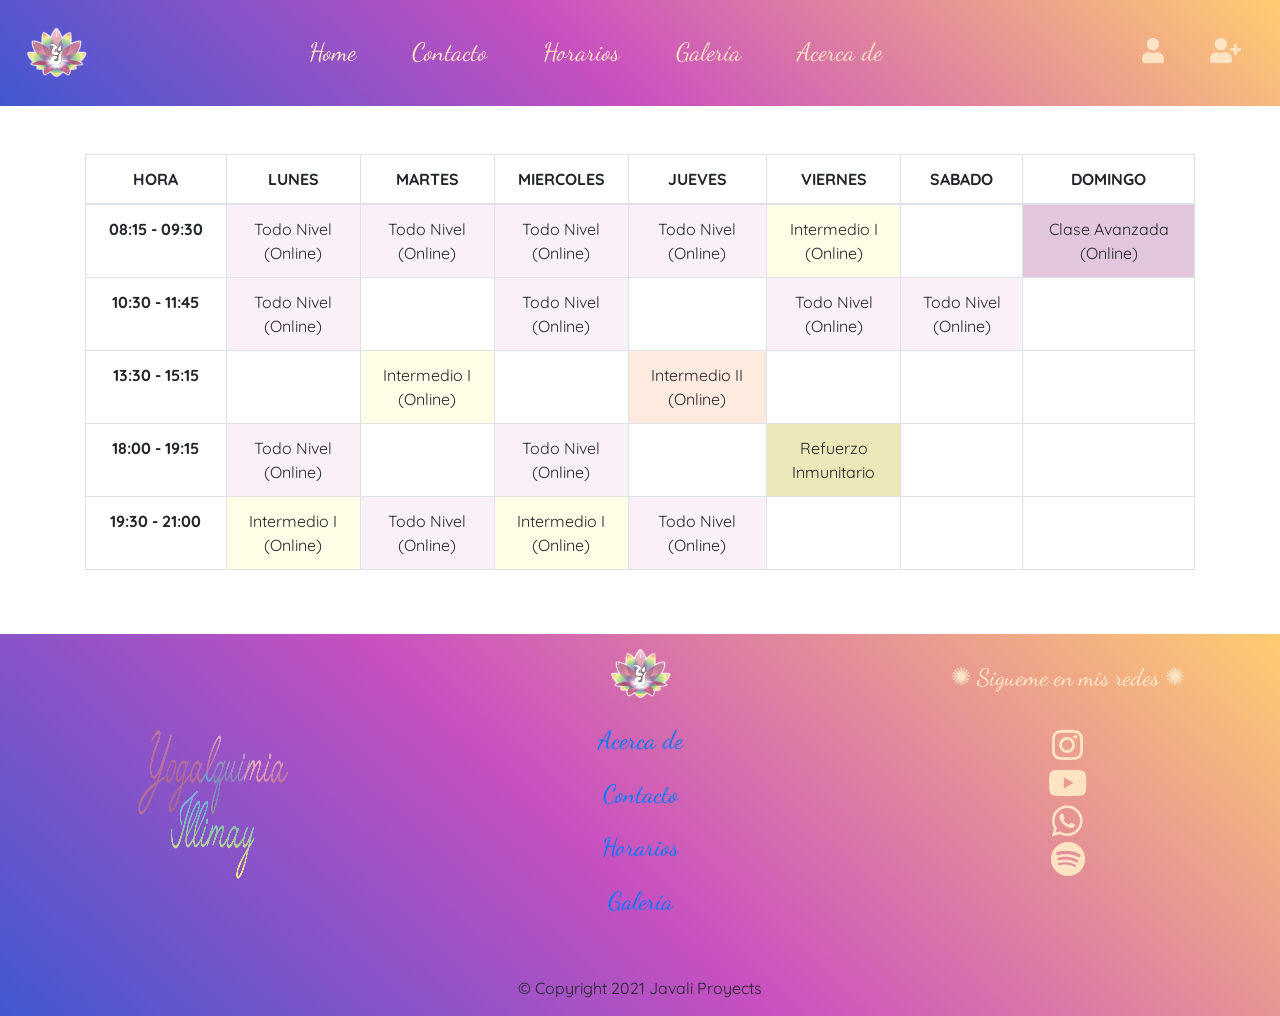
<file: horario.html>
<!DOCTYPE html>
<html lang="es-cl">

<head>
    <meta charset="UTF-8">
    <meta name="viewport" content="width=device-width, initial-scale=1.0">
    <link
        href="https://fonts.googleapis.com/css2?family=Dancing+Script&family=Josefin+Slab:ital,wght@0,100;0,200;0,300;1,100;1,200&family=Quicksand:wght@300&display=swap"
        rel="stylesheet">
    <link rel="icon" type="image/png"
        href="assets/images/Logotipo e Isotipo Yogalquimia Illimay/fondo TRANSPARENTE.png" />
    <!-- Bootstrap CSS -->
    <link rel="stylesheet" href="assets/css/bootstrap.min.css">
    <!-- CSS Propios -->
    <link rel="stylesheet" type="text/css" href="assets/css/style.css">
    <link rel="stylesheet" type="text/css" href="assets/fontawesome-free-5.15.3-web/css/all.css">

    <title>Yoga Alquimia</title>
</head>

<body>
    <!--NAVBAR-->
    <header class="mynav">
        <nav class="navbar navbar-expand-lg ">
            <a class="navbar-brand" href="home.html">
                <img class="logo" src="assets/images/fondo-blanco-borde-blanco.png" alt="BRAND" height="80px"
                    width="80px">
            </a>
            <button class="navbar-toggler" type="button" data-toggle="collapse" data-target="#navbarSupportedContent"
                aria-controls="navbarSupportedContent" aria-expanded="false" aria-label="Toggle navigation">
                <span class="navbar-toggler-icon"><i class="fas fa-spa"></i></span>
            </button>
            <div class="collapse navbar-collapse" id="navbarSupportedContent">
                <ul class="navbar-nav mr-auto">
                    <li class="nav-item active">
                        <a class="nav-link a-nav pr-5" href="home.html">Home<span class="sr-only">(current)</span></a>
                    </li>
                    <li class="nav-item">
                        <a class="nav-link a-nav pr-5" href="contacto.html">Contacto</a>
                    </li>
                    <li class="nav-item">
                        <a class="nav-link a-nav pr-5" href="horario.html">Horarios</a>
                    </li>
                    <li class="nav-item">
                        <a class="nav-link a-nav pr-5" href="gallery.html">Galería</a>
                    </li>
                    <li class="nav-item">
                        <a class="nav-link a-nav pr-5" href="acerca-de.html">Acerca de</a>
                    </li>
                </ul>
            </div>
            <div class="d-none d-lg-block d-xl-block">
                <ul class="navbar-nav mr-auto ">
                    <li class="nav-item col-6 col-md-auto ">
                        <a href="#" class="nav-link a-nav">
                            <i class="fas fa-user"></i>
                        </a>
                    </li>
                    <li class="nav-item col-6 col-md-auto">
                        <a href="#" class="nav-link a-nav">
                            <i class="fas fa-user-plus"></i>
                        </a>
                    </li>
                </ul>
            </div>
        </nav>
    </header>
    <!--FIN NAVBAR-->

    <!--HORARIO-->
    <div class="container mt-5 mb-5">
        <div class="table-responsive">
            <table class="table table-bordered">
                <thead>
                    <tr>
                        <th scope="col" style="text-align: center;">HORA</th>
                        <th scope="col" style="text-align: center;">LUNES</th>
                        <th scope="col" style="text-align: center;">MARTES</th>
                        <th scope="col" style="text-align: center;">MIERCOLES</th>
                        <th scope="col" style="text-align: center;">JUEVES</th>
                        <th scope="col" style="text-align: center;">VIERNES</th>
                        <th scope="col" style="text-align: center;">SABADO</th>
                        <th scope="col" style="text-align: center;">DOMINGO</th>
                    </tr>
                </thead>
                <tbody>
                    <tr>
                        <th scope="row" style="text-align: center;">08:15 - 09:30</th>
                        <td style="text-align: center; background-color: rgb(250, 241, 248);">Todo
                            Nivel<span><br>(Online)</span></td>
                        <td style="text-align: center; background-color: rgb(250, 241, 248);">Todo
                            Nivel<span><br>(Online)</span></td>
                        <td style="text-align: center; background-color: rgb(250, 241, 248);">Todo
                            Nivel<span><br>(Online)</span></td>
                        <td style="text-align: center; background-color: rgb(250, 241, 248);">Todo
                            Nivel<span><br>(Online)</span></td>
                        <td style="text-align: center; background-color: rgba(255, 251, 0, 0.096);">Intermedio
                            I<span><br>(Online)</span></td>
                        <td style="text-align: center;"> <span><br> </span></td>
                        <td style="text-align: center; background-color: #7c076c3a;">Clase
                            Avanzada<span><br>(Online)</span></td>
                    </tr>
                    <tr>
                        <th scope="row" style="text-align: center;">10:30 - 11:45</th>
                        <td style="text-align: center; background-color: rgb(250, 241, 248);">Todo
                            Nivel<span><br>(Online)</span></td>
                        <td style="text-align: center;"> <span><br> </span></td>
                        <td style="text-align: center; background-color: rgb(250, 241, 248);">Todo
                            Nivel<span><br>(Online)</span></td>
                        <td style="text-align: center;"> <span><br> </span></td>
                        <td style="text-align: center; background-color: rgb(250, 241, 248);">Todo
                            Nivel<span><br>(Online)</span></td>
                        <td style="text-align: center; background-color: rgb(250, 241, 248);">Todo
                            Nivel<span><br>(Online)</span></td>
                        <td style="text-align: center;"> <span><br> </span></td>
                    </tr>
                    <tr>
                        <th scope="row" style="text-align: center;">13:30 - 15:15</th>
                        <td style="text-align: center;"> <span><br> </span></td>
                        <td style="text-align: center; background-color: rgba(255, 251, 0, 0.096);">Intermedio
                            I<span><br>(Online)</span></td>
                        <td style="text-align: center;"> <span><br> </span></td>
                        <td style="text-align: center; background-color: #ff51001f;">Intermedio
                            II<span><br>(Online)</span></td>
                        <td style="text-align: center;"> <span><br> </span></td>
                        <td style="text-align: center;"> <span><br> </span></td>
                        <td style="text-align: center;"> <span><br> </span></td>
                    </tr>
                    <tr>
                        <th scope="row" style="text-align: center;">18:00 - 19:15</th>
                        <td style="text-align: center; background-color: rgb(250, 241, 248);">Todo
                            Nivel<span><br>(Online)</span></td>
                        <td style="text-align: center;"> <span><br> </span></td>
                        <td style="text-align: center; background-color: rgb(250, 241, 248);">Todo
                            Nivel<span><br>(Online)</span></td>
                        <td style="text-align: center;"> <span><br> </span></td>
                        <td style="text-align: center; background-color: rgba(190, 172, 7, 0.274);">
                            Refuerzo<span><br>Inmunitario</span></td>
                        <td style="text-align: center;"> <span><br> </span></td>
                        <td style="text-align: center;"> <span><br> </span></td>
                    </tr>
                    <tr>
                        <th scope="row" style="text-align: center;">19:30 - 21:00</th>
                        <td style="text-align: center; background-color: rgba(255, 251, 0, 0.096);">Intermedio
                            I<span><br>(Online)</span></td>
                        <td style="text-align: center; background-color: rgb(250, 241, 248);">Todo
                            Nivel<span><br>(Online)</span></td>
                        <td style="text-align: center; background-color: rgba(255, 251, 0, 0.096);">Intermedio
                            I<span><br>(Online)</span></td>
                        <td style="text-align: center; background-color: rgb(250, 241, 248);">Todo
                            Nivel<span><br>(Online)</span></td>
                        <td style="text-align: center;"> <span><br> </span></td>
                        <td style="text-align: center;"> <span><br> </span></td>
                        <td style="text-align: center;"> <span><br> </span></td>
                    </tr>
                </tbody>
            </table>
        </div>
    </div>
    <!--FIN HORARIO-->

    <!--INICIO FOOTER-->
    <footer class="footer">
        <div class="container">
            <div class="row justify-content-between align-items-center">
                <div class=" col-sm-12 col-md-3 text-center mt-5">
                    <img src="assets/images/Logotipo e Isotipo Yogalquimia Illimay/Tipografia multicolor TRANSPARENTE.png"
                        alt="Tipografia" height="150" width="150">
                </div>
                <div class="col-sm-12 col-md-3 text-center ">
                    <a href="home.html"><img src="assets/images/fondo-blanco-borde-blanco.png"alt="logo yogalquimia" height="80px" width="80px">
                    </a>
                    <ul class="nav flex-column myul">
                        <li class="nav-item">
                            <a class="nav-link active" href="acerca-de.html">Acerca de </a>
                        </li>
                        <li class="nav-item">
                            <a class="nav-link active" href="contacto.html">Contacto</a>
                        </li>
                        <li class="nav-item">
                            <a class="nav-link active" href="horario.html">Horarios </a>
                        </li>
                        <li class="nav-item">
                            <a class="nav-link active" href="gallery.html">Galería</a>
                        </li>
                    </ul>
                </div>
                <div class="col-sm-12 col-md-3 text-center ">
                    <h4 class="f-txt pb-4  ">✺ Sigueme en mis redes ✺</h4>
                    <ul class="f-list">
                        <li class="nav-item"><a href="#"></a><i class="fab fa-instagram micon"></i></li>
                        <li class="nav-item"><a href="#"></a><i class="fab fa-youtube micon"></i></li>
                        <li class="nav-item"><a href="#"></a><i class="fab fa-whatsapp micon"></i></li>
                        <li class="nav-item"><a href="#"></a><i class="fab fa-spotify micon"></i></li>
                    </ul>
                </div>
            </div>
        </div>
        </div>
        <div class="row text-center">
            <div class="col-sm-12 col-md-12 col-lg-12 col-xl-12 mt-5">
                <p class="cprg">© Copyright 2021 Javali Proyects
                </p>
            </div>
    </footer>

    <!--FIN FOOTER-->





    <!-- Javascript Optional -->

    <!-- Jquery first, then Popper.js, then Bootstrap JS -->

    <script src="https://code.jquery.com/jquery-3.5.1.slim.min.js"
        integrity="sha384-DfXdz2htPH0lsSSs5nCTpuj/zy4C+OGpamoFVy38MVBnE+IbbVYUew+OrCXaRkfj"
        crossorigin="anonymous"></script>
    <script src="https://cdn.jsdelivr.net/npm/popper.js@1.16.1/dist/umd/popper.min.js"
        integrity="sha384-9/reFTGAW83EW2RDu2S0VKaIzap3H66lZH81PoYlFhbGU+6BZp6G7niu735Sk7lN"
        crossorigin="anonymous"></script>
    <script src="https://cdn.jsdelivr.net/npm/bootstrap@4.6.0/dist/js/bootstrap.min.js"
        integrity="sha384-+YQ4JLhjyBLPDQt//I+STsc9iw4uQqACwlvpslubQzn4u2UU2UFM80nGisd026JF"
        crossorigin="anonymous"></script>
    <!--Javascrip escritorio-->
    <script src="assets/js/bootstrap.min.js"></script>
</body>

</html>
</file>
<file: assets/css/style.css>
body{
    font-family: 'Quicksand', sans-serif;
}


/*NAVBAR*/

.mynav{

    background-color: #4158D0;
    background-image: linear-gradient(43deg, #4158D0 0%, #C850C0 46%, #FFCC70 100%);
     ;
}

.logo{

    border-radius: 50%;
	border-style: 2px solid white;

}

.navbar-nav {

    margin: 0 auto;
    font-family: 'Dancing Script', cursive;
    font-size: 25px;
}

.a-nav{
    color: bisque;

}
.fa-spa{
    color: bisque;
    font-size: 35px;
}

.nav-btn{
    color: bisque;
    border-color: bisque;
    font-size: 20px;
    
    
}


/* FIN NAVBAR */
/* INICIO CONTENIDO */
.p-bienv{

    font-size: 20px;;
}
/* FIN CONTENIDO */




/*FOOTER*/
footer{

    background-image: linear-gradient(43deg, #4158D0 0%, #C850C0 46%, #FFCC70 100%);
    font-family: 'Dancing Script', cursive;

}

.myul{

    font-size: 25px;
    color: bisque;
}


.f-txt{

    color: bisque;
    font-family:'Dancing Script', cursive ;
}

.f-list{
    list-style: none;
    padding: 3px;
}

/*iconos*/
.micon{ 

    color: bisque;
    font-size: 35px;

}

.cprg{
    
    font-family: 'Quicksand', sans-serif;
}

/*FIN FOOTER*/

/*INICIO FORMULARIO*/

.formu{
    background-color: #fef3f1;
    border-radius: 20px;
}

/*FIN FORMULARIO*/

/*BIENVENIDA*/

.bienvenida{
    background-color:#fef3f1;
}
/*FIN BIENVENIDA*/


/*EFECTOS*/

i:hover{
    color: cornflowerblue;
}
a:visited{
    color: bisque;
}

a:hover{
    color: cornflowerblue;
}
/*--FIN EFECTOS--*/

/*--INICIO CARROUSEL--*/
.carousel-caption-seba {
    position: absolute;
    right: 70%;
    bottom: 0px;
    left: 10%;
    z-index: 10;
    padding-top: 85px;
    padding-bottom: 10%;
    color: #fff;
    text-align: center;
    background-color: rgba(0, 0, 0, 0.5);
    }
  
    .carousel-item-seba {
      position: relative;
      display: none;
      float: left;
      width: 100%;
      margin-right: -100%;
      -webkit-backface-visibility: hidden;
      backface-visibility: hidden;
      transition: -webkit-transform 1.5s ease-in-out;
      transition: transform 1.5s ease-in-out;
      transition: transform 1.5s ease-in-out, -webkit-transform 2s ease-in-out;
    }
  
    .btn-info-seba {
      color: #fff;
      background-color: #17a2b8;
      border-color: #17a2b8;
    }
/*--FIN CARROUSEL-*/

/*GALLERY*/

.galery-color{

background-color:#fef3f1;
}

/*FIN GALLERY*/

/*CARDS*/
.card-body{

    background-color:#fef3f1;
}

.card-footer{

    background-color: whitesmoke;
}

.maca-med{

    background-color:#fff;
}
/*FIN CARDS*/
</file>
<file: assets/css/boostrap-seba.css>
.carousel-caption-seba {
  position: absolute;
  right: 70%;
  bottom: 0px;
  left: 5%;
  z-index: 10;
  padding-top: 90px;
  padding-bottom: 10%;
  color: #fff;
  text-align: center;
  background-color: rgba(0, 0, 0, 0.5);
  }

  .carousel-item-seba {
    position: relative;
    display: none;
    float: left;
    width: 100%;
    margin-right: -100%;
    -webkit-backface-visibility: hidden;
    backface-visibility: hidden;
    transition: -webkit-transform 1.5s ease-in-out;
    transition: transform 1.5s ease-in-out;
    transition: transform 1.5s ease-in-out, -webkit-transform 2s ease-in-out;
  }

  .btn-info-seba {
    color: #fff;
    background-color: #17a2b8;
    border-color: #17a2b8;
  }
</file>
